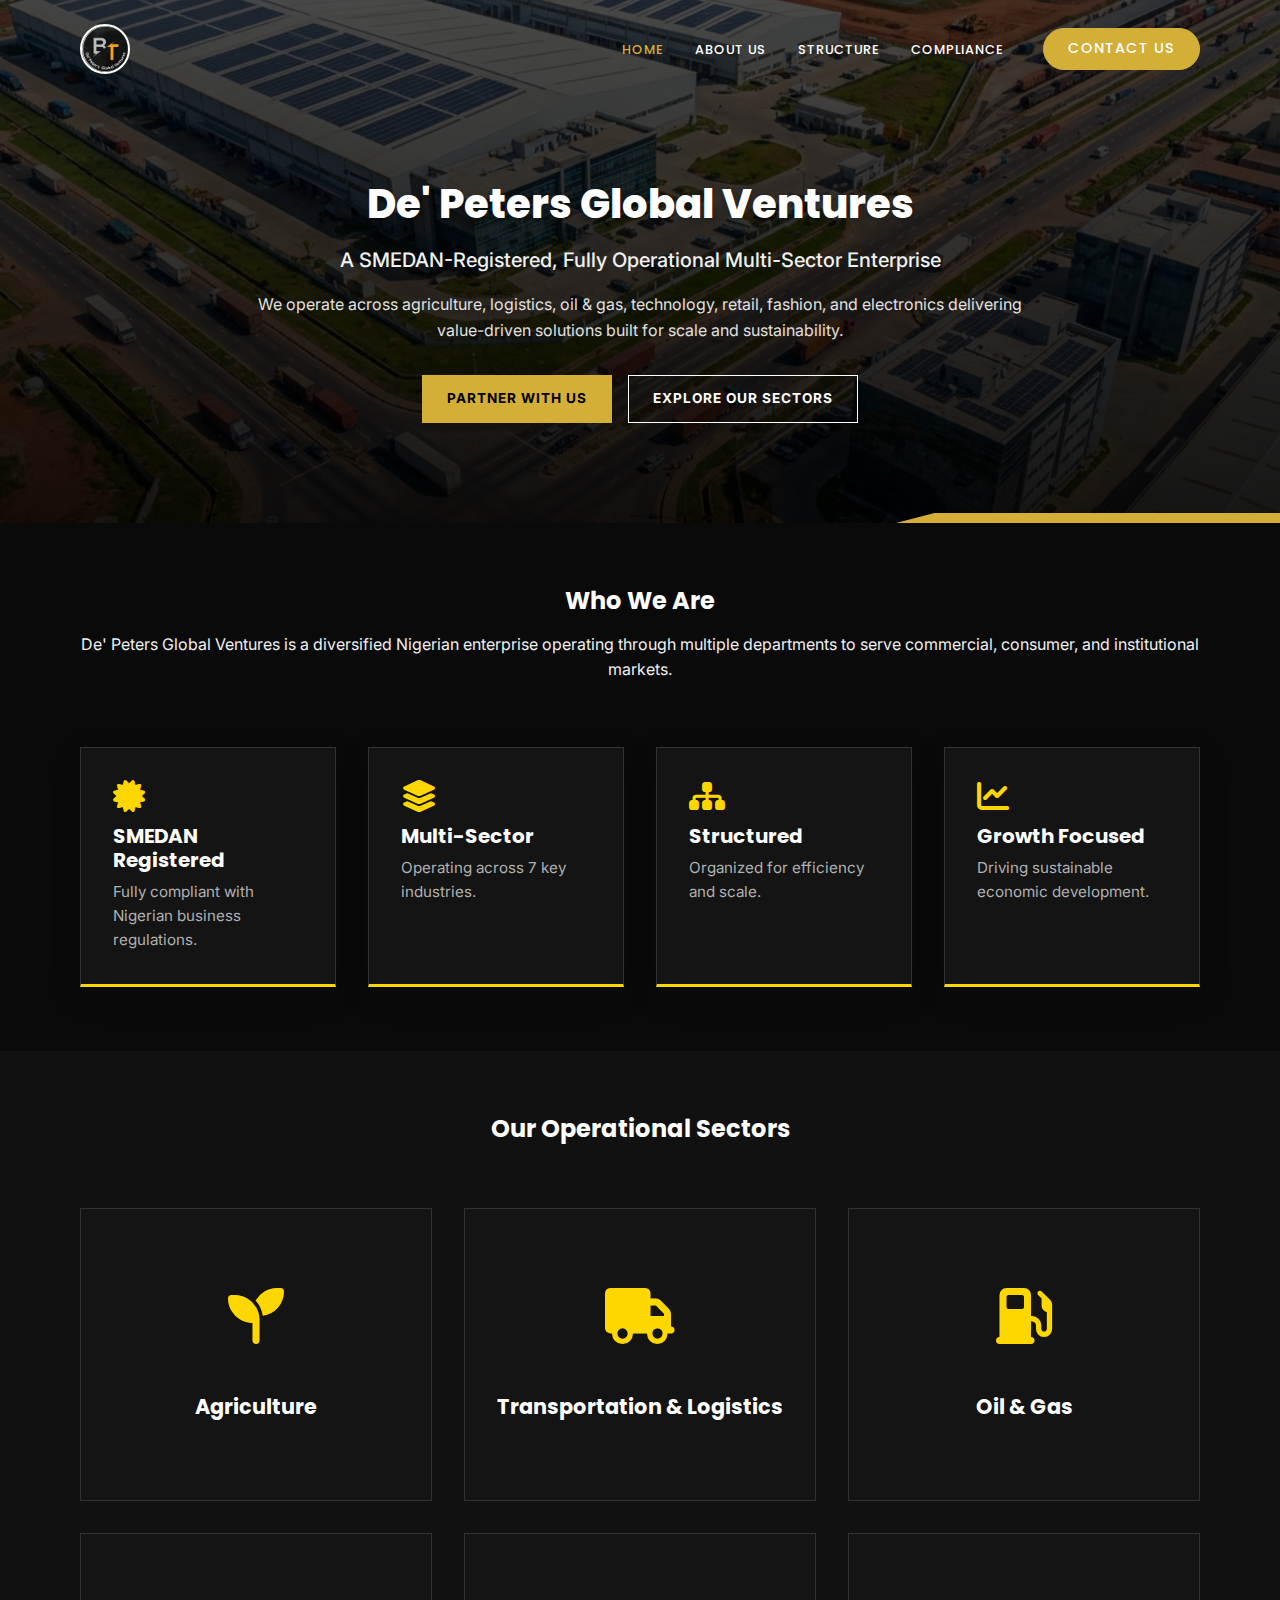
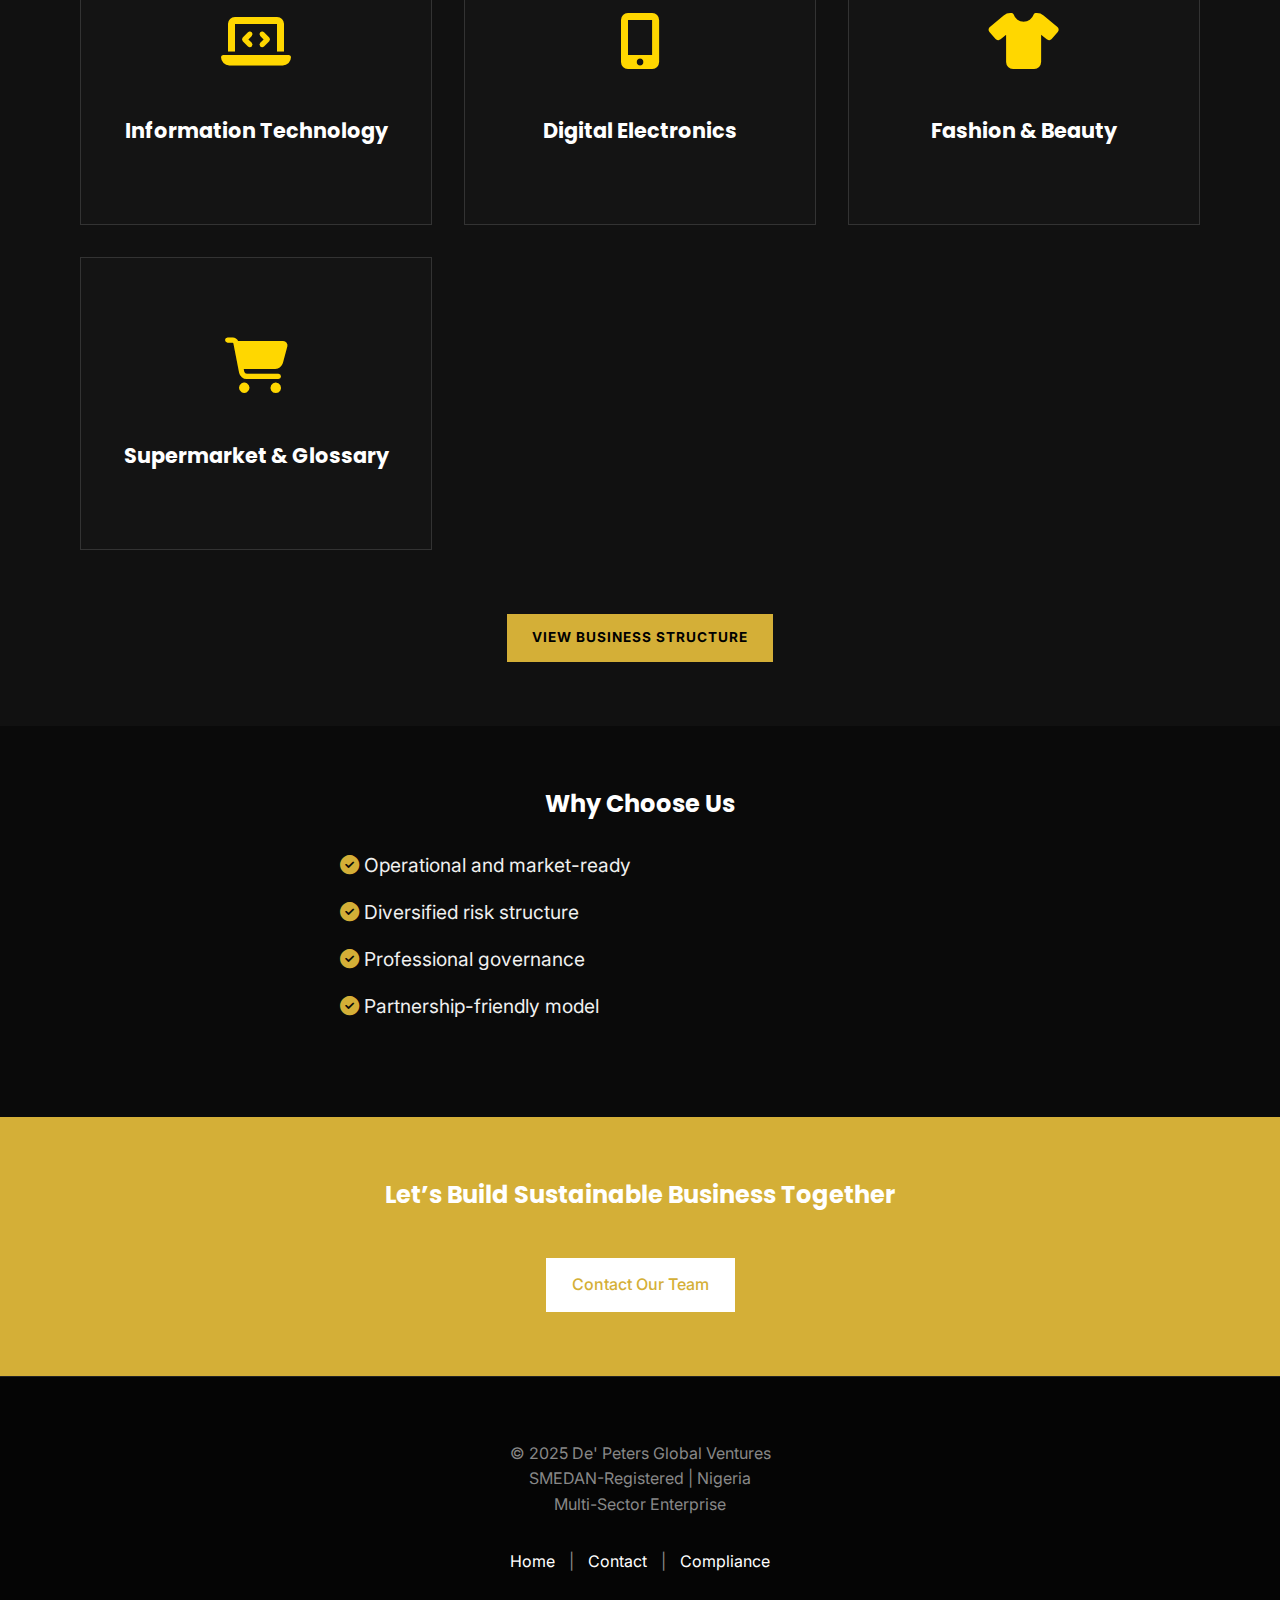
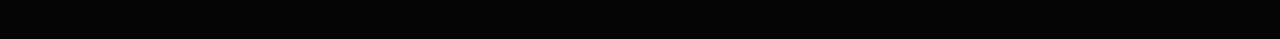
<file: index.html>
<!DOCTYPE html>
<html lang="en">

<head>
    <meta charset="UTF-8">
    <meta name="viewport" content="width=device-width, initial-scale=1.0">
    <meta name="facebook-domain-verification" content="qxh3gttra97u4ofabx08mge5c3p197">
    <title>De' Peters Global Ventures - Multi-Sector Enterprise</title>
    <!-- Font Awesome -->
    <link rel="stylesheet" href="https://cdnjs.cloudflare.com/ajax/libs/font-awesome/6.4.0/css/all.min.css">
    <link rel="stylesheet" href="assets/css/style.css">
</head>

<body>

    <!-- Navbar -->
    <nav class="navbar">
        <div class="container">
            <a href="index.html" class="logo"><img src="assets/images/logo.png" alt="De' Peters Global Ventures"></a>
            <div class="mobile-toggle"><i class="fas fa-bars"></i></div>
            <ul class="nav-links">
                <li><a href="index.html" class="active">Home</a></li>
                <li><a href="about.html">About Us</a></li>
                <li><a href="structure.html">Structure</a></li>
                <li><a href="compliance.html">Compliance</a></li>
                <li><a href="contact.html" class="btn btn-primary">Contact Us</a></li>
            </ul>
        </div>
    </nav>

    <!-- Hero Section -->
    <header class="hero hero-bg-home">
        <div class="container">
            <h1>De' Peters Global Ventures</h1>
            <p class="hero-sub">A SMEDAN-Registered, Fully Operational Multi-Sector Enterprise</p>
            <p class="hero-text">We operate across agriculture, logistics, oil & gas, technology, retail, fashion, and
                electronics delivering value-driven solutions built for scale and sustainability.</p>
            <div class="hero-buttons">
                <a href="contact.html" class="btn btn-primary">Partner With Us</a>
                <a href="#sectors" class="btn btn-secondary">Explore Our Sectors</a>
            </div>
        </div>
    </header>

    <!-- About Snapshot -->
    <section class="section about-intro">
        <div class="container">
            <div class="text-center">
                <h2>Who We Are</h2>
                <p>De' Peters Global Ventures is a diversified Nigerian enterprise operating through multiple
                    departments to serve commercial, consumer, and institutional markets.</p>
            </div>
            <div class="grid-4 mt-4">
                <div class="card">
                    <div class="mb-2"><i class="fas fa-certificate fa-2x text-accent"></i></div>
                    <h3>SMEDAN Registered</h3>
                    <p>Fully compliant with Nigerian business regulations.</p>
                </div>
                <div class="card">
                    <div class="mb-2"><i class="fas fa-layer-group fa-2x text-accent"></i></div>
                    <h3>Multi-Sector</h3>
                    <p>Operating across 7 key industries.</p>
                </div>
                <div class="card">
                    <div class="mb-2"><i class="fas fa-sitemap fa-2x text-accent"></i></div>
                    <h3>Structured</h3>
                    <p>Organized for efficiency and scale.</p>
                </div>
                <div class="card">
                    <div class="mb-2"><i class="fas fa-chart-line fa-2x text-accent"></i></div>
                    <h3>Growth Focused</h3>
                    <p>Driving sustainable economic development.</p>
                </div>
            </div>
        </div>
    </section>

    <!-- Our Sectors -->
    <section id="sectors" class="section bg-light">
        <div class="container">
            <div class="text-center">
                <h2>Our Operational Sectors</h2>
            </div>
            <div class="grid-3 mt-4">
                <!-- Agriculture -->
                <div class="sector-card">
                    <div class="sector-icon"><i class="fas fa-seedling"></i></div>
                    <h3>Agriculture</h3>
                    <div class="overlay">
                        <a href="sectors/agriculture.html" class="btn btn-white">View Details</a>
                    </div>
                </div>
                <!-- Logistics -->
                <div class="sector-card">
                    <div class="sector-icon"><i class="fas fa-truck"></i></div>
                    <h3>Transportation & Logistics</h3>
                    <div class="overlay">
                        <a href="sectors/logistics.html" class="btn btn-white">View Details</a>
                    </div>
                </div>
                <!-- Oil & Gas -->
                <div class="sector-card">
                    <div class="sector-icon"><i class="fas fa-gas-pump"></i></div>
                    <h3>Oil & Gas</h3>
                    <div class="overlay">
                        <a href="sectors/oil-gas.html" class="btn btn-white">View Details</a>
                    </div>
                </div>
                <!-- IT -->
                <div class="sector-card">
                    <div class="sector-icon"><i class="fas fa-laptop-code"></i></div>
                    <h3>Information Technology</h3>
                    <div class="overlay">
                        <a href="sectors/it.html" class="btn btn-white">View Details</a>
                    </div>
                </div>
                <!-- Electronics -->
                <div class="sector-card">
                    <div class="sector-icon"><i class="fas fa-mobile-alt"></i></div>
                    <h3>Digital Electronics</h3>
                    <div class="overlay">
                        <a href="sectors/electronics.html" class="btn btn-white">View Details</a>
                    </div>
                </div>
                <!-- Fashion -->
                <div class="sector-card">
                    <div class="sector-icon"><i class="fas fa-tshirt"></i></div>
                    <h3>Fashion & Beauty</h3>
                    <div class="overlay">
                        <a href="sectors/fashion.html" class="btn btn-white">View Details</a>
                    </div>
                </div>
                <!-- Supermarket -->
                <div class="sector-card">
                    <div class="sector-icon"><i class="fas fa-shopping-cart"></i></div>
                    <h3>Supermarket & Glossary</h3>
                    <div class="overlay">
                        <a href="sectors/supermarket.html" class="btn btn-white">View Details</a>
                    </div>
                </div>
            </div>
            <div class="text-center mt-4">
                <a href="structure.html" class="btn btn-primary">View Business Structure</a>
            </div>
        </div>
    </section>

    <!-- Why Choose Us -->
    <section class="section">
        <div class="container">
            <h2 class="text-center">Why Choose Us</h2>
            <ul class="benefit-list mt-4">
                <li><i class="fas fa-check-circle text-primary"></i> Operational and market-ready</li>
                <li><i class="fas fa-check-circle text-primary"></i> Diversified risk structure</li>
                <li><i class="fas fa-check-circle text-primary"></i> Professional governance</li>
                <li><i class="fas fa-check-circle text-primary"></i> Partnership-friendly model</li>
            </ul>
        </div>
    </section>

    <!-- CTA -->
    <section class="section cta bg-primary text-white text-center">
        <div class="container">
            <h2>Let’s Build Sustainable Business Together</h2>
            <a href="contact.html" class="btn btn-white mt-2">Contact Our Team</a>
        </div>
    </section>

    <!-- Footer -->
    <footer class="footer text-center">
        <div class="container">
            <p>&copy; 2025 De' Peters Global Ventures</p>
            <p>SMEDAN-Registered | Nigeria</p>
            <p>Multi-Sector Enterprise</p>
            <div class="footer-links mt-2">
                <a href="index.html">Home</a> |
                <a href="contact.html">Contact</a> |
                <a href="compliance.html">Compliance</a>
            </div>
        </div>
    </footer>

    <script src="assets/js/script.js"></script>
</body>

</html>
</file>
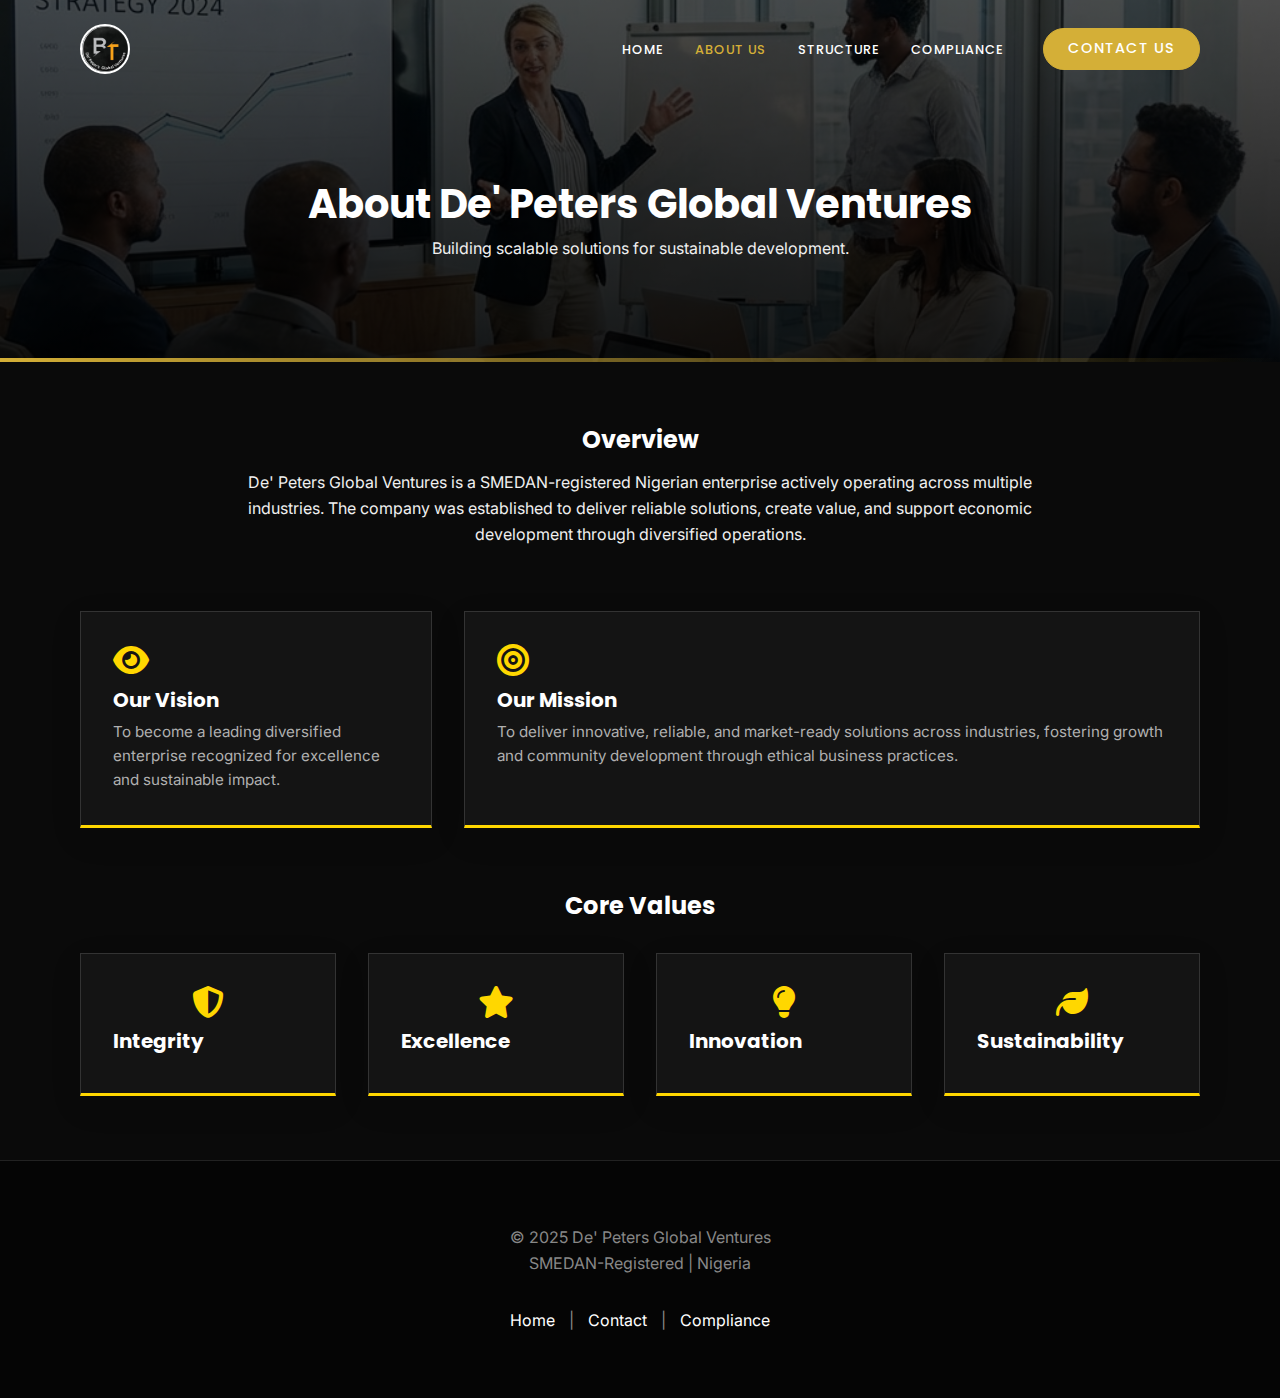
<file: about.html>
<!DOCTYPE html>
<html lang="en">

<head>
    <meta charset="UTF-8">
    <meta name="viewport" content="width=device-width, initial-scale=1.0">
    <title>About Us - De' Peters Global Ventures</title>
    <link rel='stylesheet' href='https://cdnjs.cloudflare.com/ajax/libs/font-awesome/6.4.0/css/all.min.css'>
    <link rel="stylesheet" href="assets/css/style.css">
</head>

<body>
    <nav class="navbar">
        <div class="container">
            <a href="index.html" class="logo"><img src="assets/images/logo.png" alt="De' Peters Global Ventures"></a>
            <div class="mobile-toggle"><i class="fas fa-bars"></i></div>
            <ul class="nav-links">
                <li><a href="index.html">Home</a></li>
                <li><a href="about.html" class="active">About Us</a></li>
                <li><a href="structure.html">Structure</a></li>
                <li><a href="compliance.html">Compliance</a></li>
                <li><a href="contact.html" class="btn btn-primary">Contact Us</a></li>
            </ul>
        </div>
    </nav>

    <header class="page-header hero-bg-about">
        <div class="container">
            <h1>About De' Peters Global Ventures</h1>
            <p>Building scalable solutions for sustainable development.</p>
        </div>
    </header>

    <section class="section">
        <div class="container">
            <div class="text-center" style="max-width: 800px; margin: 0 auto;">
                <h2>Overview</h2>
                <p>De' Peters Global Ventures is a SMEDAN-registered Nigerian enterprise actively operating across
                    multiple industries. The company was established to deliver reliable solutions, create value, and
                    support economic development through diversified operations.</p>
            </div>

            <div class="grid-3 mt-4">
                <div class="card">
                    <div class="mb-2"><i class="fas fa-eye fa-2x text-accent"></i></div>
                    <h3>Our Vision</h3>
                    <p>To become a leading diversified enterprise recognized for excellence and sustainable impact.</p>
                </div>
                <div class="card" style="grid-column: span 2;">
                    <div class="mb-2"><i class="fas fa-bullseye fa-2x text-accent"></i></div>
                    <h3>Our Mission</h3>
                    <p>To deliver innovative, reliable, and market-ready solutions across industries, fostering growth
                        and community development through ethical business practices.</p>
                </div>
            </div>

            <h2 class="text-center mt-4">Core Values</h2>
            <div class="grid-4 mt-2">
                <div class="card text-center">
                    <div class="mb-2"><i class="fas fa-shield-alt fa-2x text-accent"></i></div>
                    <h3>Integrity</h3>
                </div>
                <div class="card text-center">
                    <div class="mb-2"><i class="fas fa-star fa-2x text-accent"></i></div>
                    <h3>Excellence</h3>
                </div>
                <div class="card text-center">
                    <div class="mb-2"><i class="fas fa-lightbulb fa-2x text-accent"></i></div>
                    <h3>Innovation</h3>
                </div>
                <div class="card text-center">
                    <div class="mb-2"><i class="fas fa-leaf fa-2x text-accent"></i></div>
                    <h3>Sustainability</h3>
                </div>
            </div>
        </div>
    </section>

    <footer class="footer text-center">
        <div class="container">
            <p>&copy; 2025 De' Peters Global Ventures</p>
            <p>SMEDAN-Registered | Nigeria</p>
            <div class="footer-links mt-2">
                <a href="index.html">Home</a> |
                <a href="contact.html">Contact</a> |
                <a href="compliance.html">Compliance</a>
            </div>
        </div>
    </footer>
    <script src="assets/js/script.js"></script>
</body>

</html>
</file>
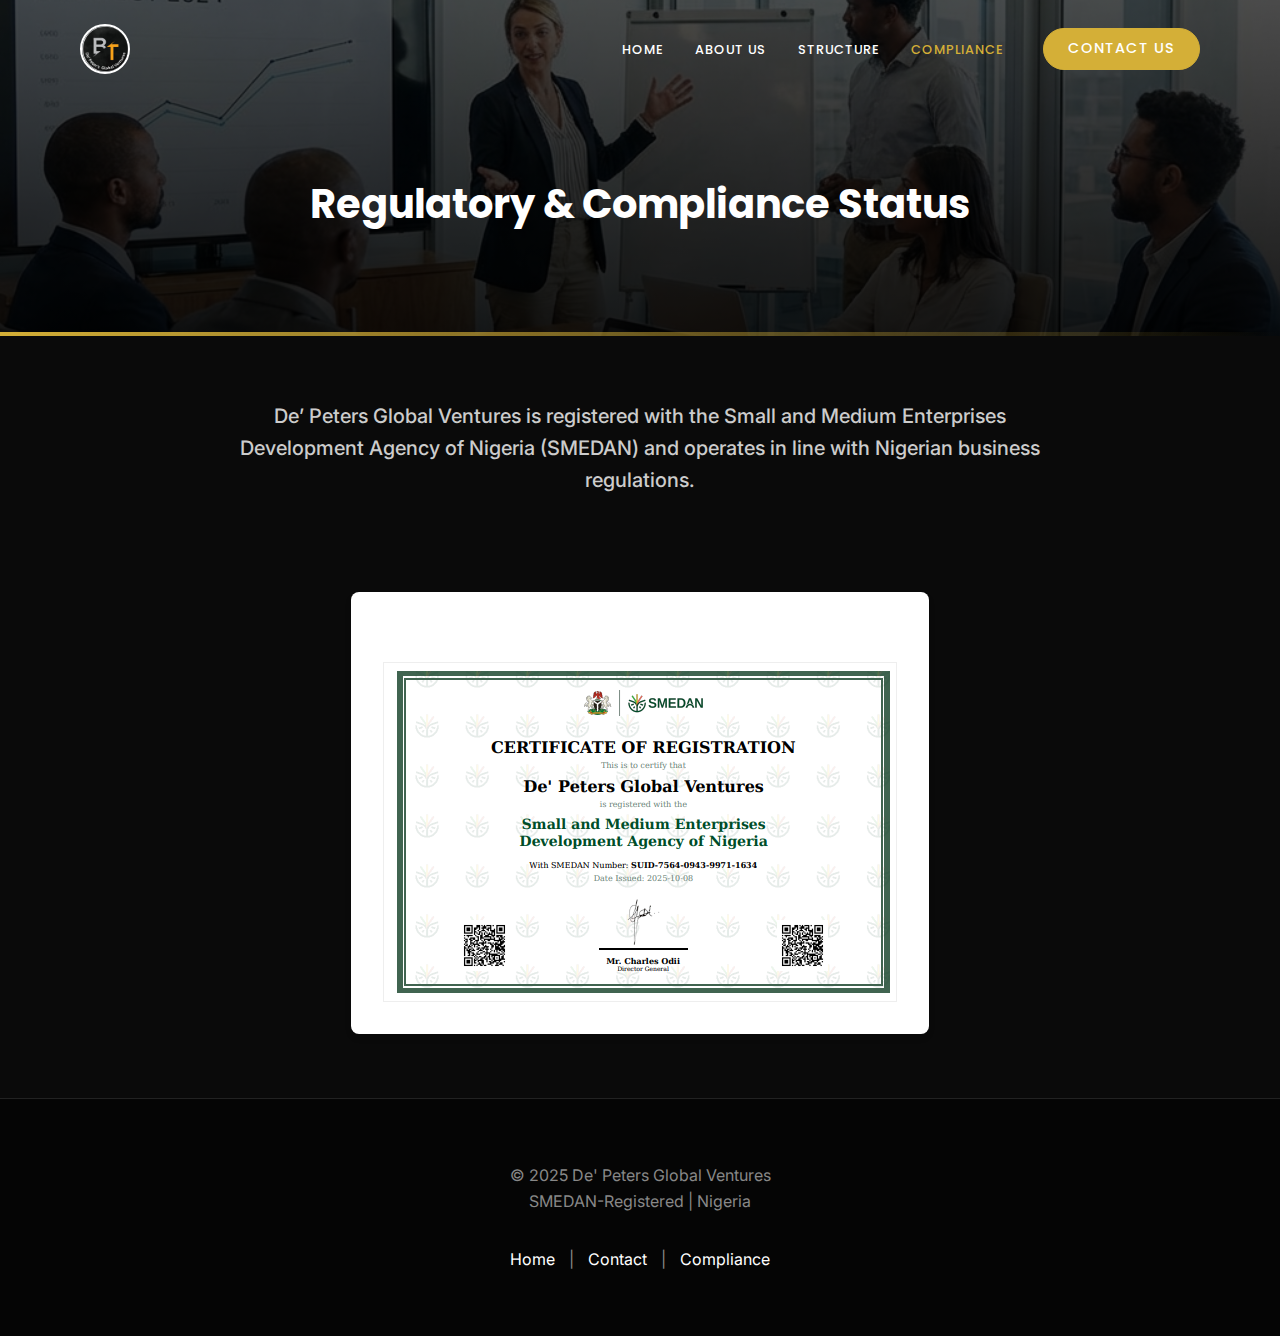
<file: compliance.html>
<!DOCTYPE html>
<html lang="en">

<head>
    <meta charset="UTF-8">
    <meta name="viewport" content="width=device-width, initial-scale=1.0">
    <title>Compliance - De' Peters Global Ventures</title>
    <link rel='stylesheet' href='https://cdnjs.cloudflare.com/ajax/libs/font-awesome/6.4.0/css/all.min.css'>
    <link rel="stylesheet" href="assets/css/style.css">
</head>

<body>
    <nav class="navbar">
        <div class="container">
            <a href="index.html" class="logo"><img src="assets/images/logo.png" alt="De' Peters Global Ventures"></a>
            <div class="mobile-toggle"><i class="fas fa-bars"></i></div>
            <ul class="nav-links">
                <li><a href="index.html">Home</a></li>
                <li><a href="about.html">About Us</a></li>
                <li><a href="structure.html">Structure</a></li>
                <li><a href="compliance.html" class="active">Compliance</a></li>
                <li><a href="contact.html" class="btn btn-primary">Contact Us</a></li>
            </ul>
        </div>
    </nav>

    <header class="page-header hero-bg-compliance">
        <div class="container">
            <h1>Regulatory & Compliance Status</h1>
        </div>
    </header>

    <section class="section">
        <div class="container">
            <div class="text-center" style="max-width: 800px; margin: 0 auto;">
                <p class="intro-text">De’ Peters Global Ventures is registered with the Small and Medium Enterprises
                    Development Agency of Nigeria (SMEDAN) and operates in line with Nigerian business regulations.</p>

                <div class="mt-4"
                    style="background: white; padding: 2rem; border-radius: 8px; box-shadow: 0 4px 6px rgba(0,0,0,0.1); display: inline-block;">
                    <h3>Certificate of Registration</h3>
                    <img src="assets/images/smedan_cert.png" alt="SMEDAN Certificate"
                        style="max-width: 100%; height: auto; margin-top: 1rem; border: 1px solid #eee;">
                </div>
            </div>
        </div>
    </section>

    <footer class="footer text-center">
        <div class="container">
            <p>&copy; 2025 De' Peters Global Ventures</p>
            <p>SMEDAN-Registered | Nigeria</p>
            <div class="footer-links mt-2">
                <a href="index.html">Home</a> |
                <a href="contact.html">Contact</a> |
                <a href="compliance.html">Compliance</a>
            </div>
        </div>
    </footer>
    <script src="assets/js/script.js"></script>
</body>

</html>
</file>
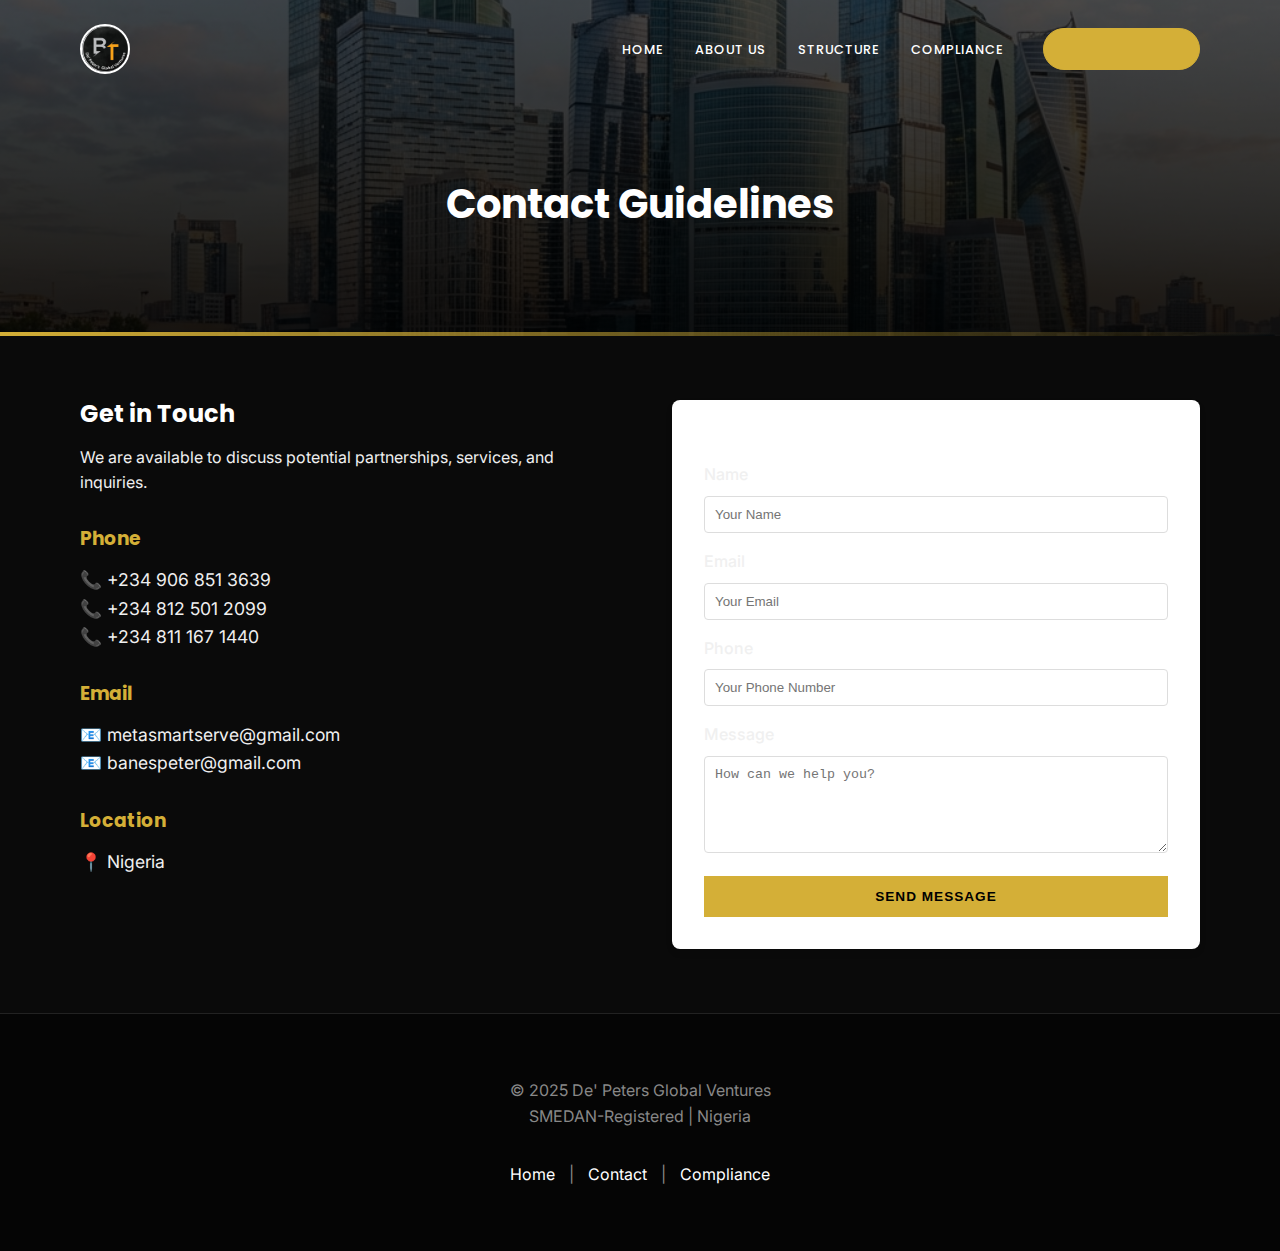
<file: contact.html>
<!DOCTYPE html>
<html lang="en">

<head>
    <meta charset="UTF-8">
    <meta name="viewport" content="width=device-width, initial-scale=1.0">
    <title>Contact Us - De' Peters Global Ventures</title>
    <link rel='stylesheet' href='https://cdnjs.cloudflare.com/ajax/libs/font-awesome/6.4.0/css/all.min.css'>
    <link rel="stylesheet" href="assets/css/style.css">
</head>

<body>
    <nav class="navbar">
        <div class="container">
            <a href="index.html" class="logo"><img src="assets/images/logo.png" alt="De' Peters Global Ventures"></a>
            <div class="mobile-toggle"><i class="fas fa-bars"></i></div>
            <ul class="nav-links">
                <li><a href="index.html">Home</a></li>
                <li><a href="about.html">About Us</a></li>
                <li><a href="structure.html">Structure</a></li>
                <li><a href="compliance.html">Compliance</a></li>
                <li><a href="contact.html" class="active btn btn-primary">Contact Us</a></li>
            </ul>
        </div>
    </nav>

    <header class="page-header hero-bg-contact">
        <div class="container">
            <h1>Contact Guidelines</h1>
        </div>
    </header>

    <section class="section">
        <div class="container">
            <div class="grid-2"
                style="display: grid; grid-template-columns: repeat(auto-fit, minmax(300px, 1fr)); gap: 4rem;">

                <!-- Contact Info -->
                <div>
                    <h2>Get in Touch</h2>
                    <p class="mb-2">We are available to discuss potential partnerships, services, and inquiries.</p>

                    <div style="margin-top: 2rem;">
                        <h3 style="color: var(--color-primary);">Phone</h3>
                        <ul style="margin-top: 0.5rem; font-size: 1.1rem;">
                            <li>📞 +234 906 851 3639</li>
                            <li>📞 +234 812 501 2099</li>
                            <li>📞 +234 811 167 1440</li>
                        </ul>
                    </div>

                    <div style="margin-top: 2rem;">
                        <h3 style="color: var(--color-primary);">Email</h3>
                        <ul style="margin-top: 0.5rem; font-size: 1.1rem;">
                            <li>📧 <a href="mailto:metasmartserve@gmail.com">metasmartserve@gmail.com</a></li>
                            <li>📧 <a href="mailto:banespeter@gmail.com">banespeter@gmail.com</a></li>
                        </ul>
                    </div>

                    <div style="margin-top: 2rem;">
                        <h3 style="color: var(--color-primary);">Location</h3>
                        <p style="margin-top: 0.5rem; font-size: 1.1rem;">📍 Nigeria</p>
                    </div>
                </div>

                <!-- Contact Form -->
                <div
                    style="background: white; padding: 2rem; border-radius: 8px; box-shadow: 0 4px 6px rgba(0,0,0,0.1);">
                    <h3 class="mb-2">Send us a Message</h3>
                    <form action="#" method="POST"> <!-- Placeholder action -->
                        <div style="margin-bottom: 1rem;">
                            <label style="display: block; margin-bottom: 0.5rem; font-weight: 500;">Name</label>
                            <input type="text" placeholder="Your Name"
                                style="width: 100%; padding: 10px; border: 1px solid #ddd; border-radius: 4px;">
                        </div>
                        <div style="margin-bottom: 1rem;">
                            <label style="display: block; margin-bottom: 0.5rem; font-weight: 500;">Email</label>
                            <input type="email" placeholder="Your Email"
                                style="width: 100%; padding: 10px; border: 1px solid #ddd; border-radius: 4px;">
                        </div>
                        <div style="margin-bottom: 1rem;">
                            <label style="display: block; margin-bottom: 0.5rem; font-weight: 500;">Phone</label>
                            <input type="tel" placeholder="Your Phone Number"
                                style="width: 100%; padding: 10px; border: 1px solid #ddd; border-radius: 4px;">
                        </div>
                        <div style="margin-bottom: 1rem;">
                            <label style="display: block; margin-bottom: 0.5rem; font-weight: 500;">Message</label>
                            <textarea rows="5" placeholder="How can we help you?"
                                style="width: 100%; padding: 10px; border: 1px solid #ddd; border-radius: 4px;"></textarea>
                        </div>
                        <button type="submit" class="btn btn-primary" style="width: 100%;">Send Message</button>
                    </form>
                </div>

            </div>
        </div>
    </section>

    <footer class="footer text-center">
        <div class="container">
            <p>&copy; 2025 De' Peters Global Ventures</p>
            <p>SMEDAN-Registered | Nigeria</p>
            <div class="footer-links mt-2">
                <a href="index.html">Home</a> |
                <a href="contact.html">Contact</a> |
                <a href="compliance.html">Compliance</a>
            </div>
        </div>
    </footer>
    <script src="assets/js/script.js"></script>
</body>

</html>
</file>
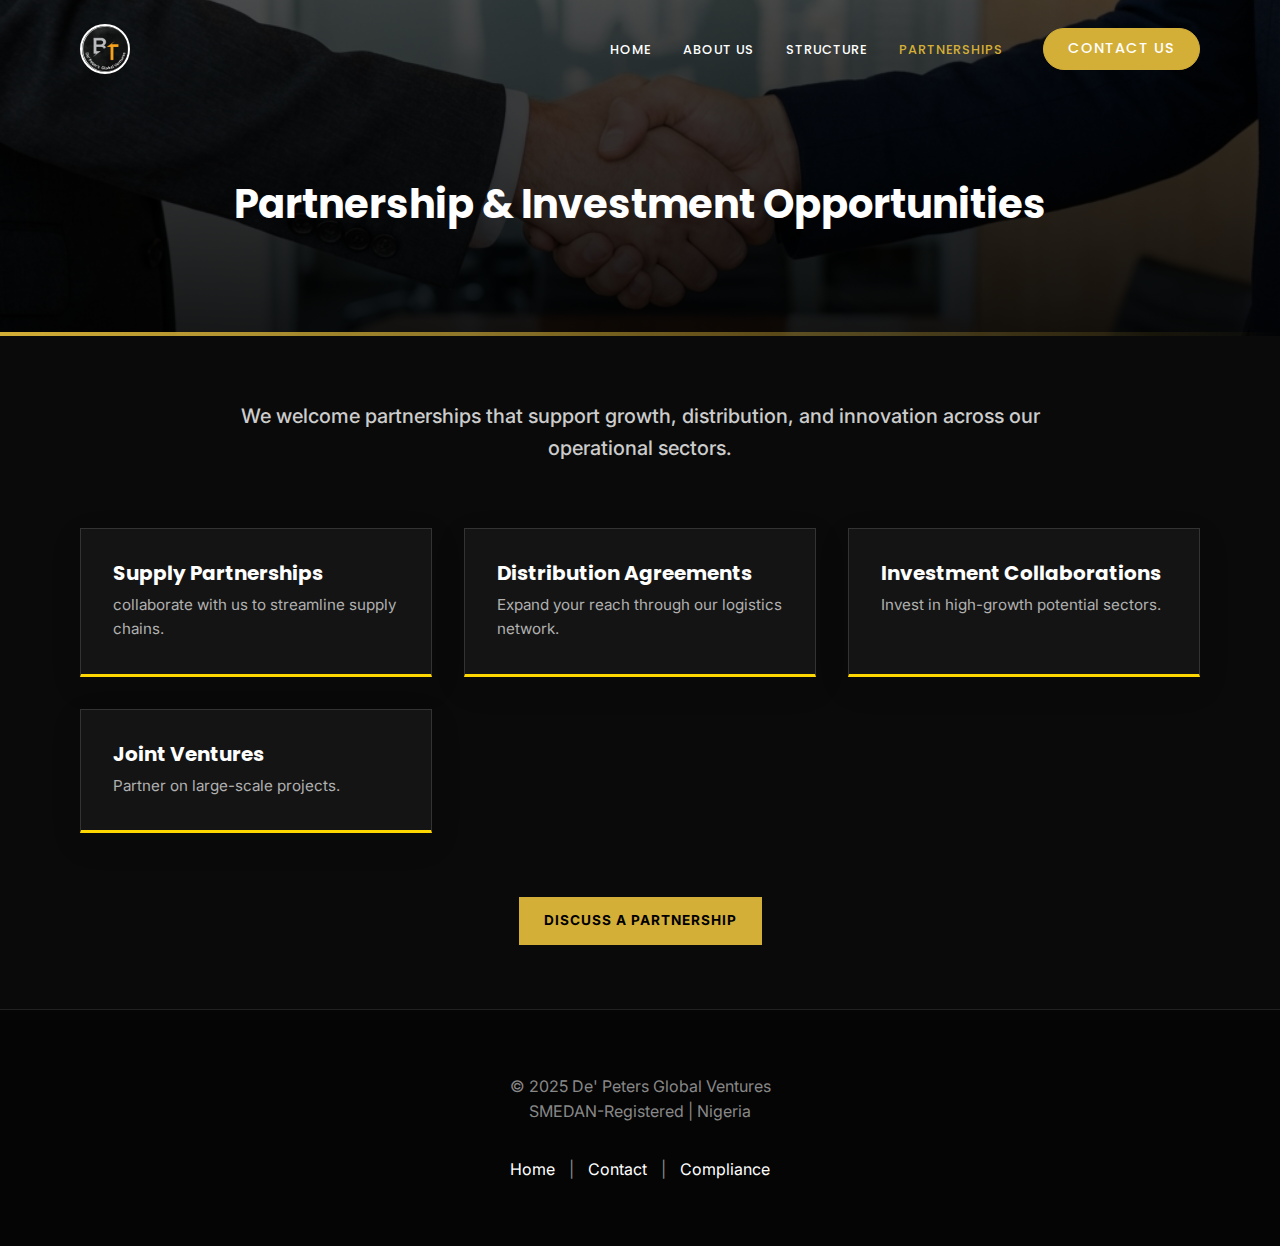
<file: partnerships.html>
<!DOCTYPE html>
<html lang="en">

<head>
    <meta charset="UTF-8">
    <meta name="viewport" content="width=device-width, initial-scale=1.0">
    <title>Partnerships - De' Peters Global Ventures</title>
    <link rel='stylesheet' href='https://cdnjs.cloudflare.com/ajax/libs/font-awesome/6.4.0/css/all.min.css'>
    <link rel="stylesheet" href="assets/css/style.css">
</head>

<body>
    <nav class="navbar">
        <div class="container">
            <a href="index.html" class="logo"><img src="assets/images/logo.png" alt="De' Peters Global Ventures"></a>
            <div class="mobile-toggle"><i class="fas fa-bars"></i></div>
            <ul class="nav-links">
                <li><a href="index.html">Home</a></li>
                <li><a href="about.html">About Us</a></li>
                <li><a href="structure.html">Structure</a></li>
                <li><a href="partnerships.html" class="active">Partnerships</a></li>
                <li><a href="contact.html" class="btn btn-primary">Contact Us</a></li>
            </ul>
        </div>
    </nav>

    <header class="page-header hero-bg-partners">
        <div class="container">
            <h1>Partnership & Investment Opportunities</h1>
        </div>
    </header>

    <section class="section">
        <div class="container">
            <div class="text-center" style="max-width: 800px; margin: 0 auto;">
                <p class="intro-text">We welcome partnerships that support growth, distribution, and innovation across
                    our operational sectors.</p>
            </div>

            <div class="grid-2 mt-4"
                style="display: grid; grid-template-columns: repeat(auto-fit, minmax(300px, 1fr)); gap: 2rem;">
                <div class="card">
                    <h3>Supply Partnerships</h3>
                    <p> collaborate with us to streamline supply chains.</p>
                </div>
                <div class="card">
                    <h3>Distribution Agreements</h3>
                    <p>Expand your reach through our logistics network.</p>
                </div>
                <div class="card">
                    <h3>Investment Collaborations</h3>
                    <p>Invest in high-growth potential sectors.</p>
                </div>
                <div class="card">
                    <h3>Joint Ventures</h3>
                    <p>Partner on large-scale projects.</p>
                </div>
            </div>

            <div class="text-center mt-4">
                <a href="contact.html" class="btn btn-primary">Discuss a Partnership</a>
            </div>
        </div>
    </section>

    <footer class="footer text-center">
        <div class="container">
            <p>&copy; 2025 De' Peters Global Ventures</p>
            <p>SMEDAN-Registered | Nigeria</p>
            <div class="footer-links mt-2">
                <a href="index.html">Home</a> |
                <a href="contact.html">Contact</a> |
                <a href="compliance.html">Compliance</a>
            </div>
        </div>
    </footer>
    <script src="assets/js/script.js"></script>
</body>

</html>
</file>
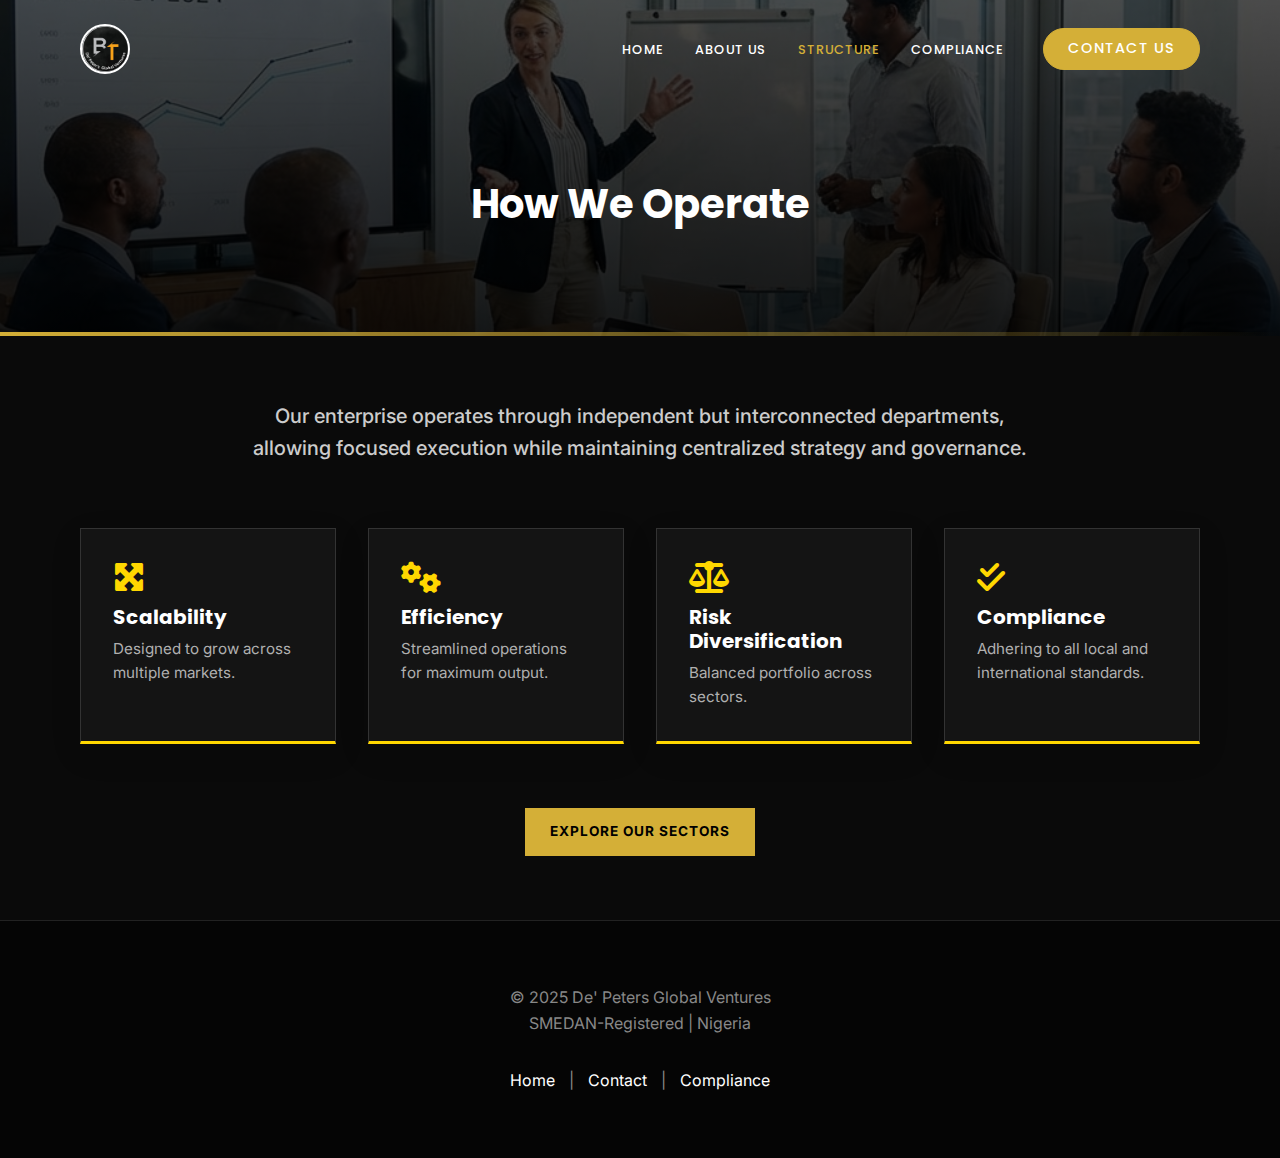
<file: structure.html>
<!DOCTYPE html>
<html lang="en">

<head>
    <meta charset="UTF-8">
    <meta name="viewport" content="width=device-width, initial-scale=1.0">
    <title>Business Structure - De' Peters Global Ventures</title>
    <link rel='stylesheet' href='https://cdnjs.cloudflare.com/ajax/libs/font-awesome/6.4.0/css/all.min.css'>
    <link rel="stylesheet" href="assets/css/style.css">
</head>

<body>
    <nav class="navbar">
        <div class="container">
            <a href="index.html" class="logo"><img src="assets/images/logo.png" alt="De' Peters Global Ventures"></a>
            <div class="mobile-toggle"><i class="fas fa-bars"></i></div>
            <ul class="nav-links">
                <li><a href="index.html">Home</a></li>
                <li><a href="about.html">About Us</a></li>
                <li><a href="structure.html" class="active">Structure</a></li>
                <li><a href="compliance.html">Compliance</a></li>
                <li><a href="contact.html" class="btn btn-primary">Contact Us</a></li>
            </ul>
        </div>
    </nav>

    <header class="page-header hero-bg-structure">
        <div class="container">
            <h1>How We Operate</h1>
        </div>
    </header>

    <section class="section">
        <div class="container">
            <div class="text-center" style="max-width: 800px; margin: 0 auto; color: var(black);">
                <p class="intro-text">Our enterprise operates through independent but interconnected departments,
                    allowing focused execution while maintaining centralized strategy and governance.</p>
            </div>

            <div class="grid-4 mt-4">
                <div class="card">
                    <div class="mb-2"><i class="fas fa-expand-arrows-alt fa-2x text-accent"></i></div>
                    <h3>Scalability</h3>
                    <p>Designed to grow across multiple markets.</p>
                </div>
                <div class="card">
                    <div class="mb-2"><i class="fas fa-cogs fa-2x text-accent"></i></div>
                    <h3>Efficiency</h3>
                    <p>Streamlined operations for maximum output.</p>
                </div>
                <div class="card">
                    <div class="mb-2"><i class="fas fa-balance-scale fa-2x text-accent"></i></div>
                    <h3>Risk Diversification</h3>
                    <p>Balanced portfolio across sectors.</p>
                </div>
                <div class="card">
                    <div class="mb-2"><i class="fas fa-check-double fa-2x text-accent"></i></div>
                    <h3>Compliance</h3>
                    <p>Adhering to all local and international standards.</p>
                </div>
            </div>

            <div class="text-center mt-4">
                <a href="index.html#sectors" class="btn btn-primary">Explore Our Sectors</a>
            </div>
        </div>
    </section>

    <footer class="footer text-center">
        <div class="container">
            <p>&copy; 2025 De' Peters Global Ventures</p>
            <p>SMEDAN-Registered | Nigeria</p>
            <div class="footer-links mt-2">
                <a href="index.html">Home</a> |
                <a href="contact.html">Contact</a> |
                <a href="compliance.html">Compliance</a>
            </div>
        </div>
    </footer>
    <script src="assets/js/script.js"></script>
</body>

</html>
</file>
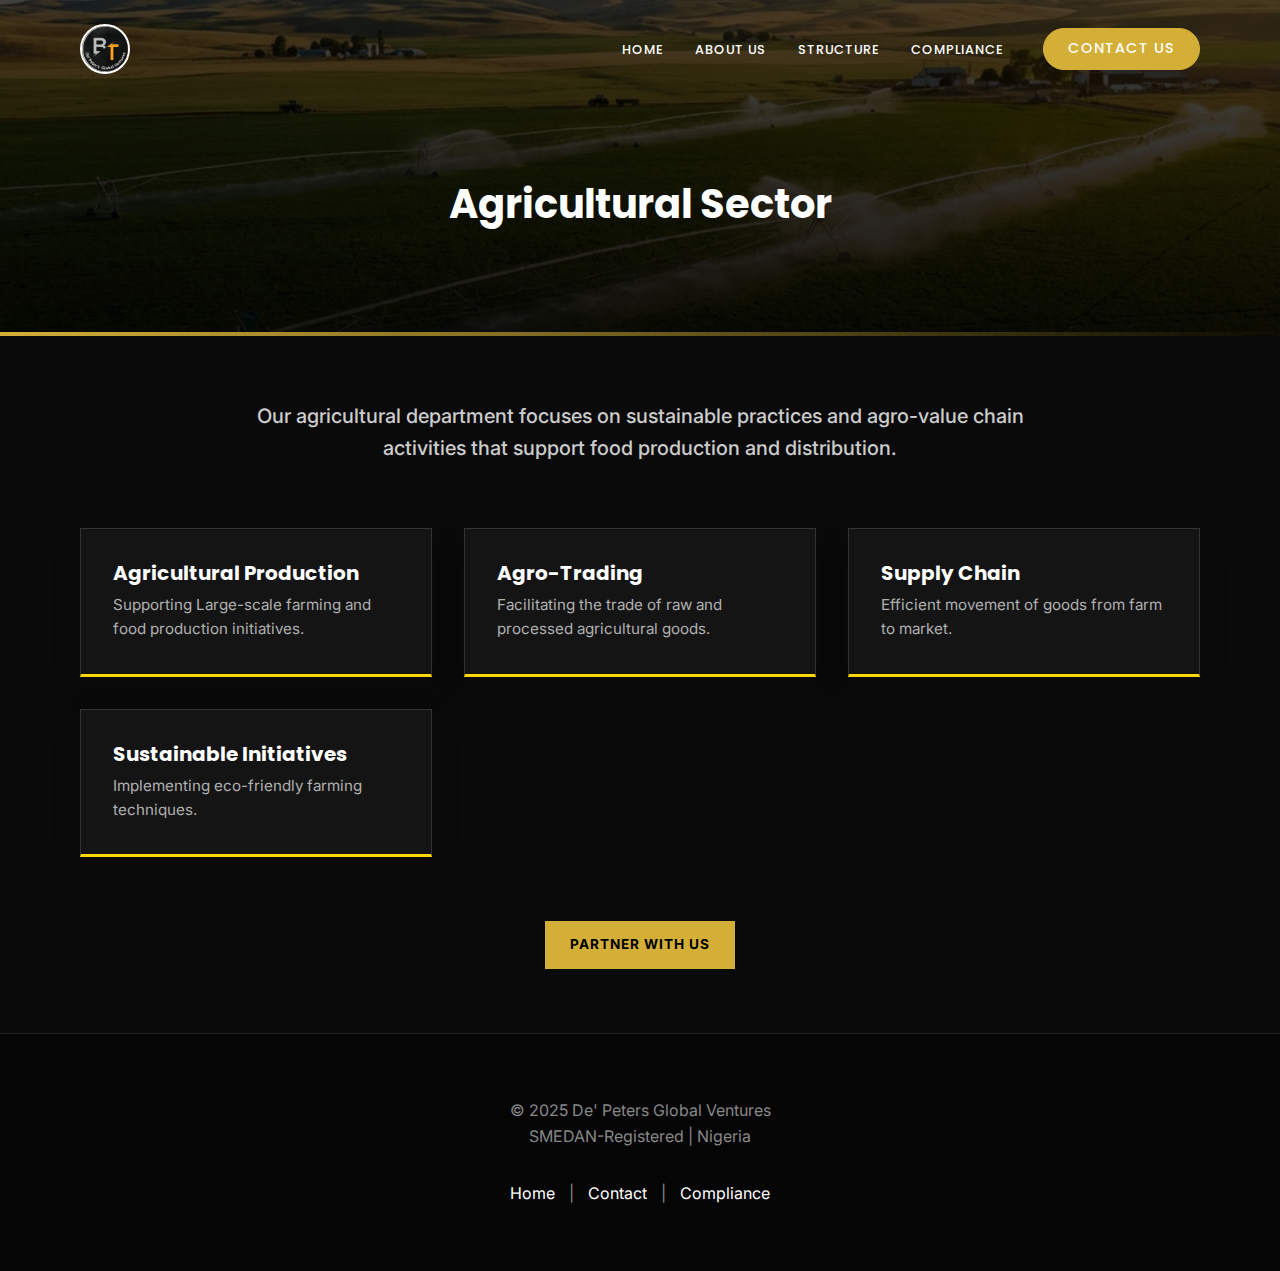
<file: sectors/agriculture.html>
<!DOCTYPE html>
<html lang="en">

<head>
    <meta charset="UTF-8">
    <meta name="viewport" content="width=device-width, initial-scale=1.0">
    <title>Agriculture - De' Peters Global Ventures</title>
    <link rel='stylesheet' href='https://cdnjs.cloudflare.com/ajax/libs/font-awesome/6.4.0/css/all.min.css'>
    <link rel="stylesheet" href="../assets/css/style.css">
</head>

<body>
    <nav class="navbar">
        <div class="container">
            <a href="../index.html" class="logo"><img src="../assets/images/logo.png" alt="De' Peters Global Ventures"></a>
            <div class="mobile-toggle"><i class="fas fa-bars"></i></div>
            <ul class="nav-links">
                <li><a href="../index.html">Home</a></li>
                <li><a href="../about.html">About Us</a></li>
                <li><a href="../structure.html">Structure</a></li>
                <li><a href="../compliance.html">Compliance</a></li>
                <li><a href="../contact.html" class="btn btn-primary">Contact Us</a></li>
            </ul>
        </div>
    </nav>

    <header class="page-header hero-bg-agri">
        <div class="container">
            <h1>Agricultural Sector</h1>
        </div>
    </header>

    <section class="section">
        <div class="container">
            <div class="text-center" style="max-width: 800px; margin: 0 auto;">
                <p class="intro-text">Our agricultural department focuses on sustainable practices and agro-value chain
                    activities that support food production and distribution.</p>
            </div>
            <div class="grid-2 mt-4"
                style="display: grid; grid-template-columns: repeat(auto-fit, minmax(300px, 1fr)); gap: 2rem;">
                <div class="card">
                    <h3>Agricultural Production</h3>
                    <p>Supporting Large-scale farming and food production initiatives.</p>
                </div>
                <div class="card">
                    <h3>Agro-Trading</h3>
                    <p>Facilitating the trade of raw and processed agricultural goods.</p>
                </div>
                <div class="card">
                    <h3>Supply Chain</h3>
                    <p>Efficient movement of goods from farm to market.</p>
                </div>
                <div class="card">
                    <h3>Sustainable Initiatives</h3>
                    <p>Implementing eco-friendly farming techniques.</p>
                </div>
            </div>
            <div class="text-center mt-4">
                <a href="../contact.html" class="btn btn-primary">Partner With Us</a>
            </div>
        </div>
    </section>

    <footer class="footer text-center">
        <div class="container">
            <p>&copy; 2025 De' Peters Global Ventures</p>
            <p>SMEDAN-Registered | Nigeria</p>
            <div class="footer-links mt-2">
                <a href="../index.html">Home</a> |
                <a href="../contact.html">Contact</a> |
                <a href="../compliance.html">Compliance</a>
            </div>
        </div>
    </footer>
    <script src="../assets/js/script.js"></script>
</body>

</html>
</file>
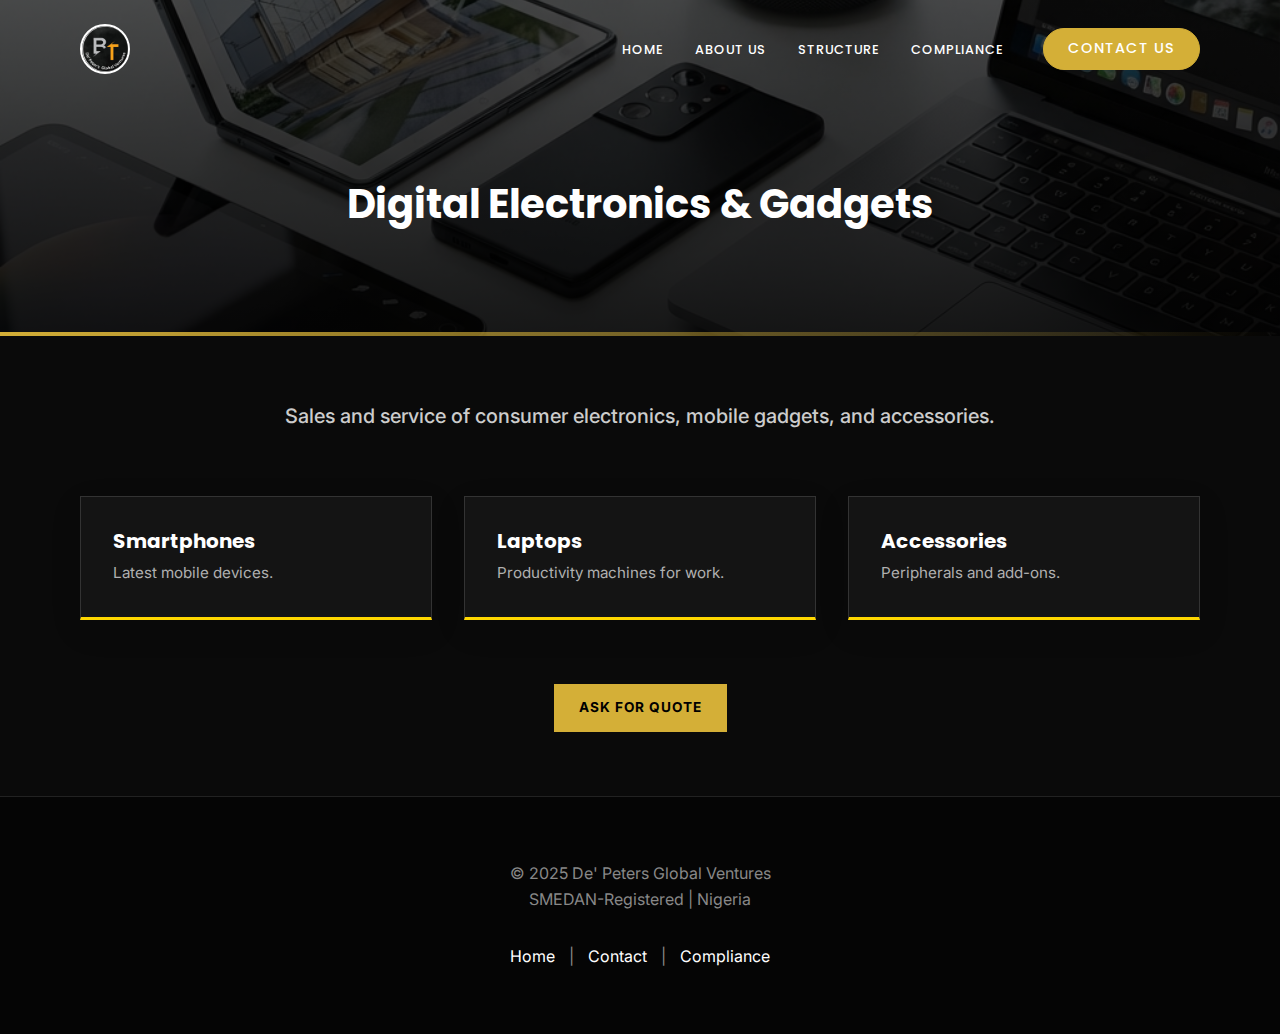
<file: sectors/electronics.html>
<!DOCTYPE html>
<html lang="en">

<head>
    <meta charset="UTF-8">
    <meta name="viewport" content="width=device-width, initial-scale=1.0">
    <title>Electronics - De' Peters Global Ventures</title>
    <link rel='stylesheet' href='https://cdnjs.cloudflare.com/ajax/libs/font-awesome/6.4.0/css/all.min.css'>
    <link rel="stylesheet" href="../assets/css/style.css">
</head>

<body>
    <nav class="navbar">
        <div class="container">
            <a href="../index.html" class="logo"><img src="../assets/images/logo.png" alt="De' Peters Global Ventures"></a>
            <div class="mobile-toggle"><i class="fas fa-bars"></i></div>
            <ul class="nav-links">
                <li><a href="../index.html">Home</a></li>
                <li><a href="../about.html">About Us</a></li>
                <li><a href="../structure.html">Structure</a></li>
                <li><a href="../compliance.html">Compliance</a></li>
                <li><a href="../contact.html" class="btn btn-primary">Contact Us</a></li>
            </ul>
        </div>
    </nav>
    <header class="page-header hero-bg-electronics">
        <div class="container">
            <h1>Digital Electronics & Gadgets</h1>
        </div>
    </header>
    <section class="section">
        <div class="container">
            <div class="text-center" style="max-width: 800px; margin: 0 auto;">
                <p class="intro-text">Sales and service of consumer electronics, mobile gadgets, and accessories.</p>
            </div>
            <div class="grid-3 mt-4">
                <div class="card">
                    <h3>Smartphones</h3>
                    <p>Latest mobile devices.</p>
                </div>
                <div class="card">
                    <h3>Laptops</h3>
                    <p>Productivity machines for work.</p>
                </div>
                <div class="card">
                    <h3>Accessories</h3>
                    <p>Peripherals and add-ons.</p>
                </div>
            </div>
            <div class="text-center mt-4">
                <a href="../contact.html" class="btn btn-primary">Ask for Quote</a>
            </div>
        </div>
    </section>
    <footer class="footer text-center">
        <div class="container">
            <p>&copy; 2025 De' Peters Global Ventures</p>
            <p>SMEDAN-Registered | Nigeria</p>
            <div class="footer-links mt-2">
                <a href="../index.html">Home</a> |
                <a href="../contact.html">Contact</a> |
                <a href="../compliance.html">Compliance</a>
            </div>
        </div>
    </footer>
    <script src="../assets/js/script.js"></script>
</body>

</html>
</file>
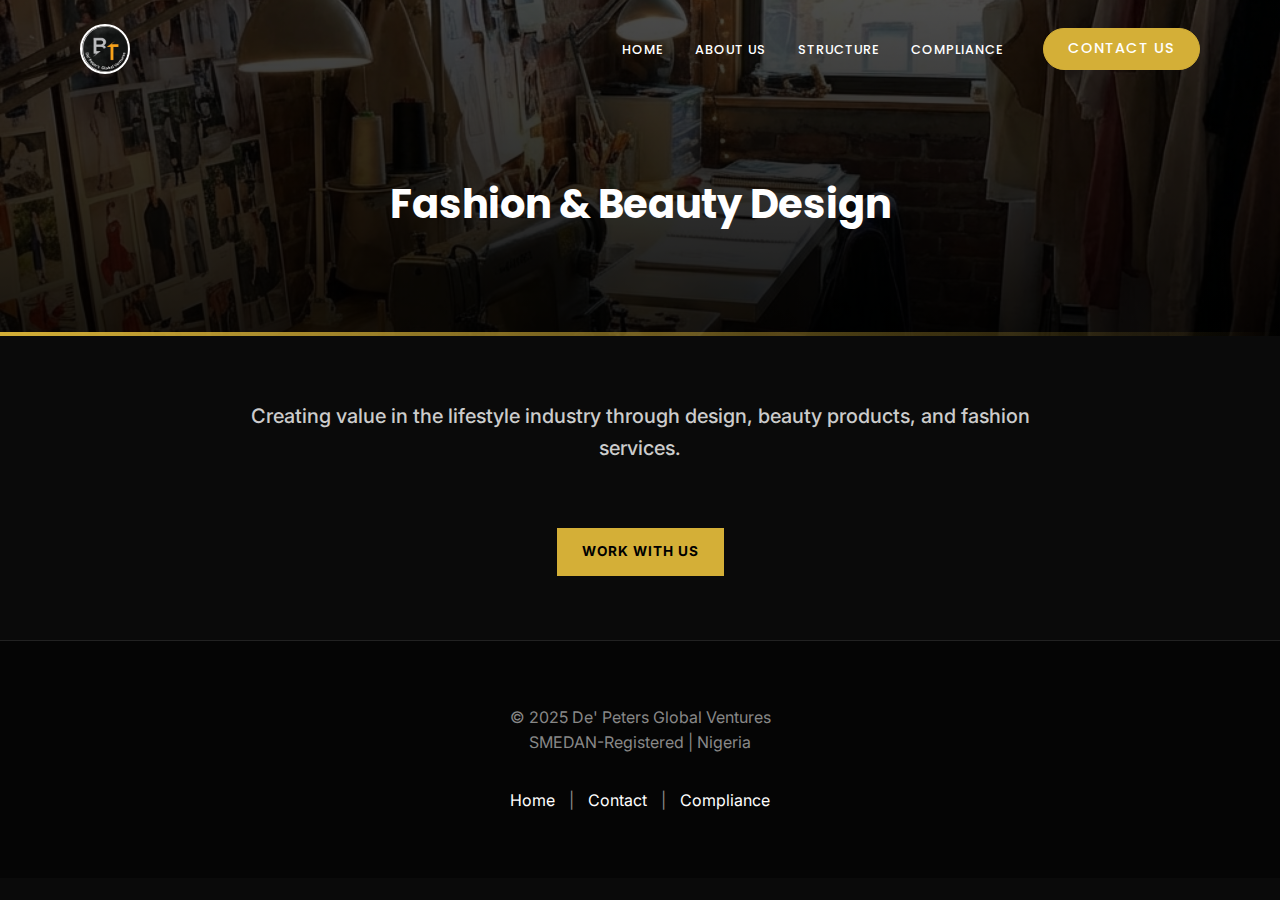
<file: sectors/fashion.html>
<!DOCTYPE html>
<html lang="en">

<head>
    <meta charset="UTF-8">
    <meta name="viewport" content="width=device-width, initial-scale=1.0">
    <title>Fashion - De' Peters Global Ventures</title>
    <link rel='stylesheet' href='https://cdnjs.cloudflare.com/ajax/libs/font-awesome/6.4.0/css/all.min.css'>
    <link rel="stylesheet" href="../assets/css/style.css">
</head>

<body>
    <nav class="navbar">
        <div class="container">
            <a href="../index.html" class="logo"><img src="../assets/images/logo.png" alt="De' Peters Global Ventures"></a>
            <div class="mobile-toggle"><i class="fas fa-bars"></i></div>
            <ul class="nav-links">
                <li><a href="../index.html">Home</a></li>
                <li><a href="../about.html">About Us</a></li>
                <li><a href="../structure.html">Structure</a></li>
                <li><a href="../compliance.html">Compliance</a></li>
                <li><a href="../contact.html" class="btn btn-primary">Contact Us</a></li>
            </ul>
        </div>
    </nav>
    <header class="page-header hero-bg-fashion">
        <div class="container">
            <h1>Fashion & Beauty Design</h1>
        </div>
    </header>
    <section class="section">
        <div class="container">
            <div class="text-center" style="max-width: 800px; margin: 0 auto;">
                <p class="intro-text">Creating value in the lifestyle industry through design, beauty products, and
                    fashion services.</p>
            </div>
            <div class="text-center mt-4">
                <a href="../contact.html" class="btn btn-primary">Work With Us</a>
            </div>
        </div>
    </section>
    <footer class="footer text-center">
        <div class="container">
            <p>&copy; 2025 De' Peters Global Ventures</p>
            <p>SMEDAN-Registered | Nigeria</p>
            <div class="footer-links mt-2">
                <a href="../index.html">Home</a> |
                <a href="../contact.html">Contact</a> |
                <a href="../compliance.html">Compliance</a>
            </div>
        </div>
    </footer>
    <script src="../assets/js/script.js"></script>
</body>

</html>
</file>
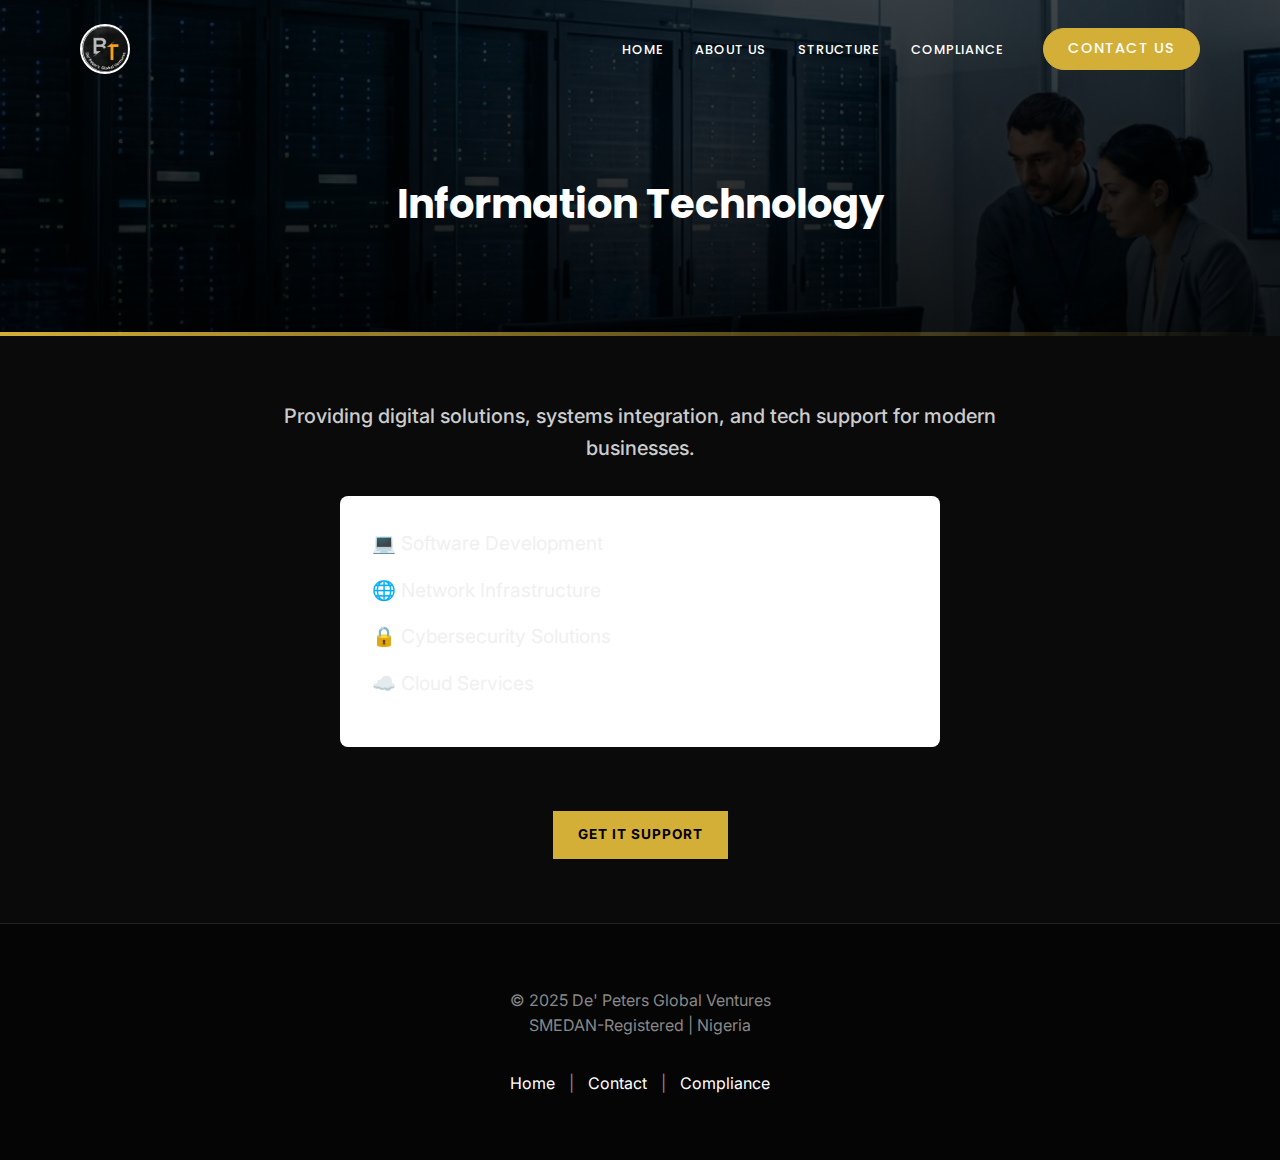
<file: sectors/it.html>
<!DOCTYPE html>
<html lang="en">

<head>
    <meta charset="UTF-8">
    <meta name="viewport" content="width=device-width, initial-scale=1.0">
    <title>IT - De' Peters Global Ventures</title>
    <link rel='stylesheet' href='https://cdnjs.cloudflare.com/ajax/libs/font-awesome/6.4.0/css/all.min.css'>
    <link rel="stylesheet" href="../assets/css/style.css">
</head>

<body>
    <nav class="navbar">
        <div class="container">
            <a href="../index.html" class="logo"><img src="../assets/images/logo.png" alt="De' Peters Global Ventures"></a>
            <div class="mobile-toggle"><i class="fas fa-bars"></i></div>
            <ul class="nav-links">
                <li><a href="../index.html">Home</a></li>
                <li><a href="../about.html">About Us</a></li>
                <li><a href="../structure.html">Structure</a></li>
                <li><a href="../compliance.html">Compliance</a></li>
                <li><a href="../contact.html" class="btn btn-primary">Contact Us</a></li>
            </ul>
        </div>
    </nav>
    <header class="page-header hero-bg-it">
        <div class="container">
            <h1>Information Technology</h1>
        </div>
    </header>
    <section class="section">
        <div class="container">
            <div class="text-center" style="max-width: 800px; margin: 0 auto;">
                <p class="intro-text">Providing digital solutions, systems integration, and tech support for modern
                    businesses.</p>
            </div>
            <ul class="benefit-list mt-4" style="background: white; padding: 2rem; border-radius: 8px;">
                <li>💻 Software Development</li>
                <li>🌐 Network Infrastructure</li>
                <li>🔒 Cybersecurity Solutions</li>
                <li>☁️ Cloud Services</li>
            </ul>
            <div class="text-center mt-4">
                <a href="../contact.html" class="btn btn-primary">Get IT Support</a>
            </div>
        </div>
    </section>
    <footer class="footer text-center">
        <div class="container">
            <p>&copy; 2025 De' Peters Global Ventures</p>
            <p>SMEDAN-Registered | Nigeria</p>
            <div class="footer-links mt-2">
                <a href="../index.html">Home</a> |
                <a href="../contact.html">Contact</a> |
                <a href="../compliance.html">Compliance</a>
            </div>
        </div>
    </footer>
    <script src="../assets/js/script.js"></script>
</body>

</html>
</file>
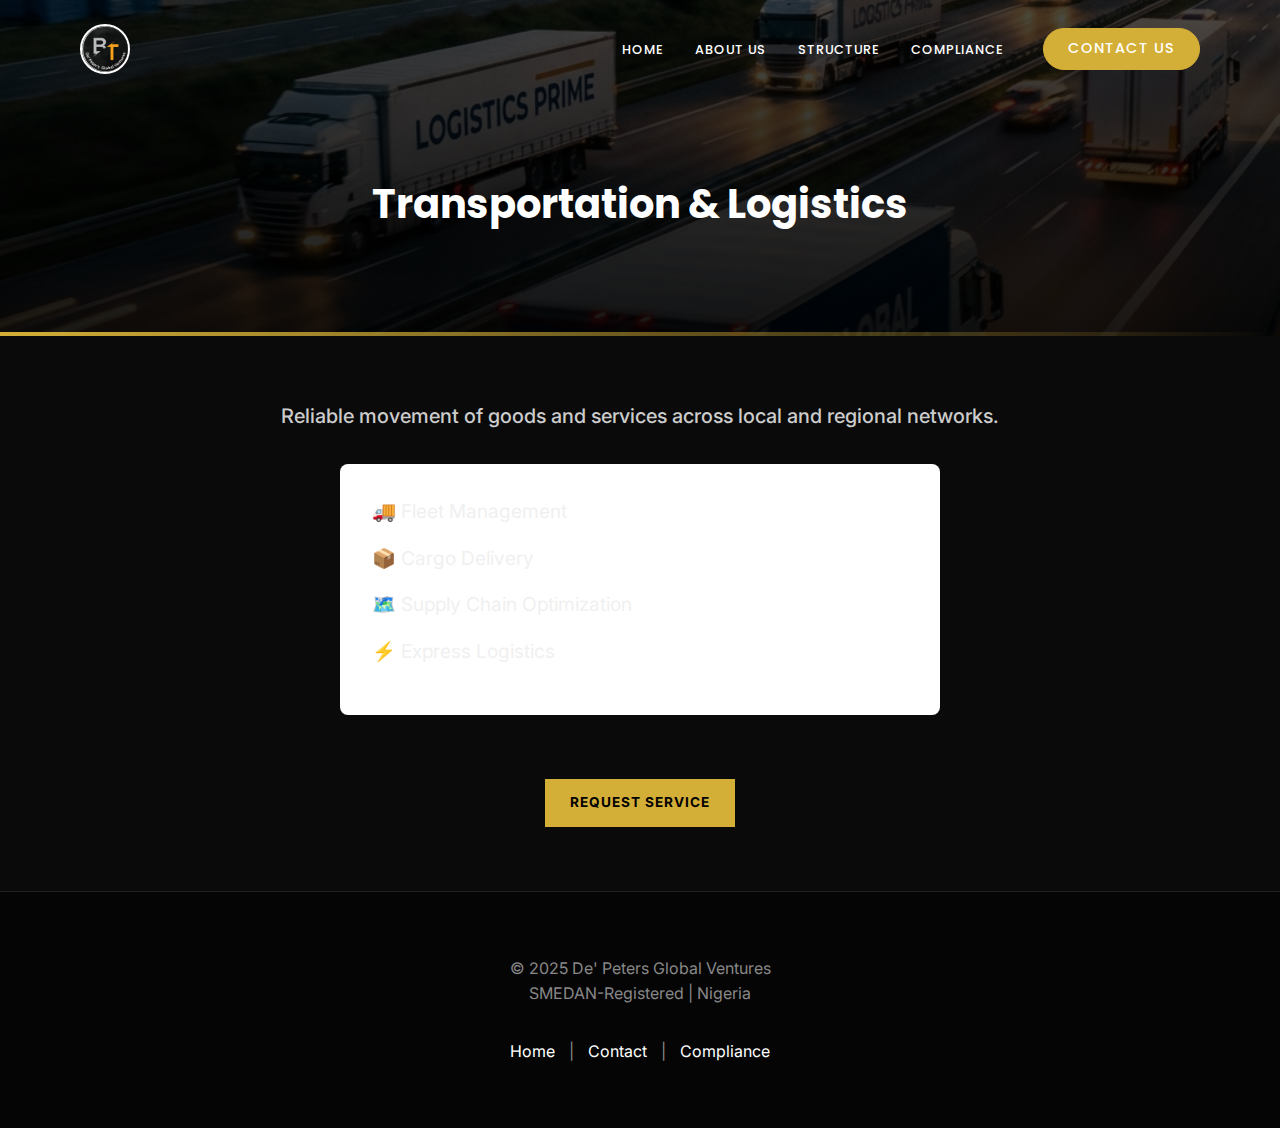
<file: sectors/logistics.html>
<!DOCTYPE html>
<html lang="en">

<head>
    <meta charset="UTF-8">
    <meta name="viewport" content="width=device-width, initial-scale=1.0">
    <title>Logistics - De' Peters Global Ventures</title>
    <link rel='stylesheet' href='https://cdnjs.cloudflare.com/ajax/libs/font-awesome/6.4.0/css/all.min.css'>
    <link rel="stylesheet" href="../assets/css/style.css">
</head>

<body>
    <nav class="navbar">
        <div class="container">
            <a href="../index.html" class="logo"><img src="../assets/images/logo.png" alt="De' Peters Global Ventures"></a>
            <div class="mobile-toggle"><i class="fas fa-bars"></i></div>
            <ul class="nav-links">
                <li><a href="../index.html">Home</a></li>
                <li><a href="../about.html">About Us</a></li>
                <li><a href="../structure.html">Structure</a></li>
                <li><a href="../compliance.html">Compliance</a></li>
                <li><a href="../contact.html" class="btn btn-primary">Contact Us</a></li>
            </ul>
        </div>
    </nav>
    <header class="page-header hero-bg-logistics">
        <div class="container">
            <h1>Transportation & Logistics</h1>
        </div>
    </header>
    <section class="section">
        <div class="container">
            <div class="text-center" style="max-width: 800px; margin: 0 auto;">
                <p class="intro-text">Reliable movement of goods and services across local and regional networks.</p>
            </div>
            <ul class="benefit-list mt-4" style="background: white; padding: 2rem; border-radius: 8px;">
                <li>🚚 Fleet Management</li>
                <li>📦 Cargo Delivery</li>
                <li>🗺️ Supply Chain Optimization</li>
                <li>⚡ Express Logistics</li>
            </ul>
            <div class="text-center mt-4">
                <a href="../contact.html" class="btn btn-primary">Request Service</a>
            </div>
        </div>
    </section>
    <footer class="footer text-center">
        <div class="container">
            <p>&copy; 2025 De' Peters Global Ventures</p>
            <p>SMEDAN-Registered | Nigeria</p>
            <div class="footer-links mt-2">
                <a href="../index.html">Home</a> |
                <a href="../contact.html">Contact</a> |
                <a href="../compliance.html">Compliance</a>
            </div>
        </div>
    </footer>
    <script src="../assets/js/script.js"></script>
</body>

</html>
</file>
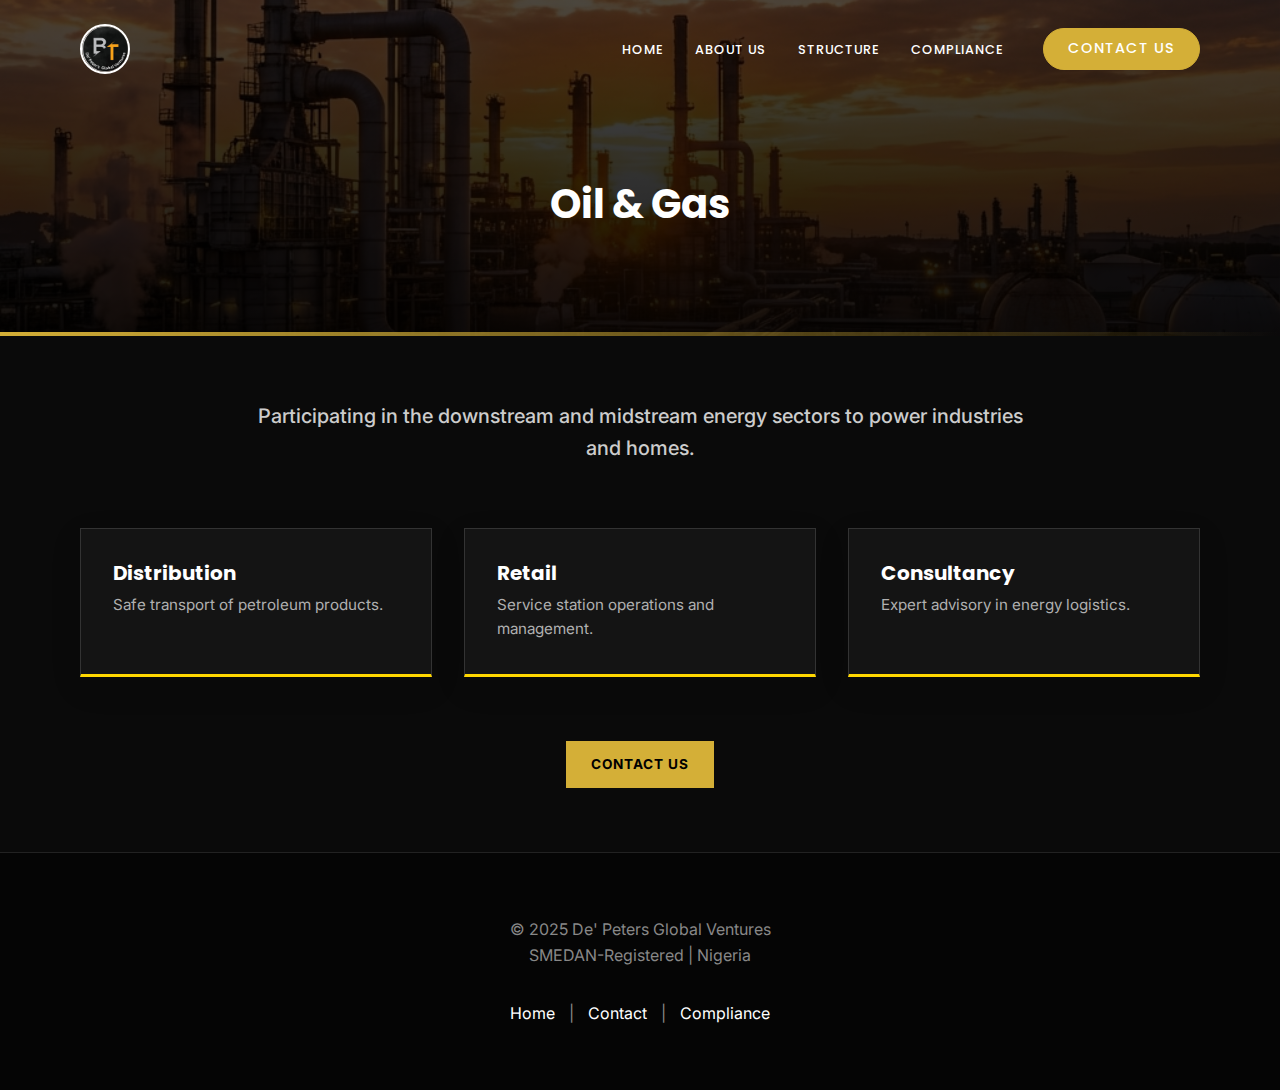
<file: sectors/oil-gas.html>
<!DOCTYPE html>
<html lang="en">

<head>
    <meta charset="UTF-8">
    <meta name="viewport" content="width=device-width, initial-scale=1.0">
    <title>Oil & Gas - De' Peters Global Ventures</title>
    <link rel='stylesheet' href='https://cdnjs.cloudflare.com/ajax/libs/font-awesome/6.4.0/css/all.min.css'>
    <link rel="stylesheet" href="../assets/css/style.css">
</head>

<body>
    <nav class="navbar">
        <div class="container">
            <a href="../index.html" class="logo"><img src="../assets/images/logo.png" alt="De' Peters Global Ventures"></a>
            <div class="mobile-toggle"><i class="fas fa-bars"></i></div>
            <ul class="nav-links">
                <li><a href="../index.html">Home</a></li>
                <li><a href="../about.html">About Us</a></li>
                <li><a href="../structure.html">Structure</a></li>
                <li><a href="../compliance.html">Compliance</a></li>
                <li><a href="../contact.html" class="btn btn-primary">Contact Us</a></li>
            </ul>
        </div>
    </nav>
    <header class="page-header hero-bg-oil">
        <div class="container">
            <h1>Oil & Gas</h1>
        </div>
    </header>
    <section class="section">
        <div class="container">
            <div class="text-center" style="max-width: 800px; margin: 0 auto;">
                <p class="intro-text">Participating in the downstream and midstream energy sectors to power industries
                    and homes.</p>
            </div>
            <div class="grid-3 mt-4">
                <div class="card">
                    <h3>Distribution</h3>
                    <p>Safe transport of petroleum products.</p>
                </div>
                <div class="card">
                    <h3>Retail</h3>
                    <p>Service station operations and management.</p>
                </div>
                <div class="card">
                    <h3>Consultancy</h3>
                    <p>Expert advisory in energy logistics.</p>
                </div>
            </div>
            <div class="text-center mt-4">
                <a href="../contact.html" class="btn btn-primary">Contact Us</a>
            </div>
        </div>
    </section>
    <footer class="footer text-center">
        <div class="container">
            <p>&copy; 2025 De' Peters Global Ventures</p>
            <p>SMEDAN-Registered | Nigeria</p>
            <div class="footer-links mt-2">
                <a href="../index.html">Home</a> |
                <a href="../contact.html">Contact</a> |
                <a href="../compliance.html">Compliance</a>
            </div>
        </div>
    </footer>
    <script src="../assets/js/script.js"></script>
</body>

</html>
</file>
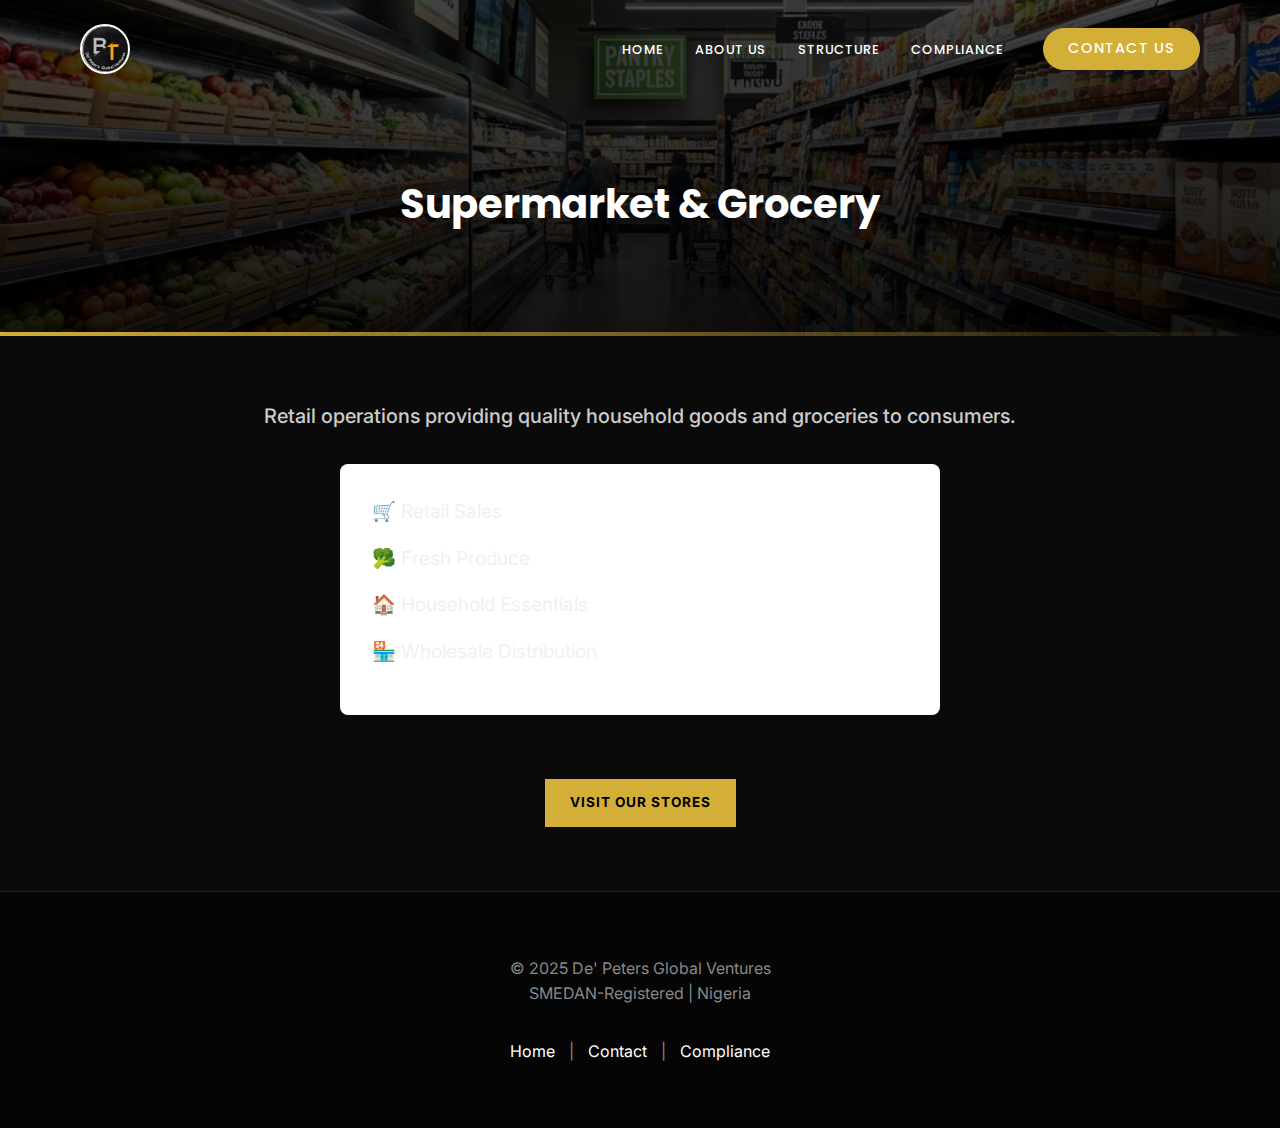
<file: sectors/supermarket.html>
<!DOCTYPE html>
<html lang="en">

<head>
    <meta charset="UTF-8">
    <meta name="viewport" content="width=device-width, initial-scale=1.0">
    <title>Supermarket - De' Peters Global Ventures</title>
    <link rel='stylesheet' href='https://cdnjs.cloudflare.com/ajax/libs/font-awesome/6.4.0/css/all.min.css'>
    <link rel="stylesheet" href="../assets/css/style.css">
</head>

<body>
    <nav class="navbar">
        <div class="container">
            <a href="../index.html" class="logo"><img src="../assets/images/logo.png" alt="De' Peters Global Ventures"></a>
            <div class="mobile-toggle"><i class="fas fa-bars"></i></div>
            <ul class="nav-links">
                <li><a href="../index.html">Home</a></li>
                <li><a href="../about.html">About Us</a></li>
                <li><a href="../structure.html">Structure</a></li>
                <li><a href="../compliance.html">Compliance</a></li>
                <li><a href="../contact.html" class="btn btn-primary">Contact Us</a></li>
            </ul>
        </div>
    </nav>
    <header class="page-header hero-bg-market">
        <div class="container">
            <h1>Supermarket & Grocery</h1>
        </div>
    </header>
    <section class="section">
        <div class="container">
            <div class="text-center" style="max-width: 800px; margin: 0 auto;">
                <p class="intro-text">Retail operations providing quality household goods and groceries to consumers.
                </p>
            </div>
            <ul class="benefit-list mt-4" style="background: white; padding: 2rem; border-radius: 8px;">
                <li>🛒 Retail Sales</li>
                <li>🥦 Fresh Produce</li>
                <li>🏠 Household Essentials</li>
                <li>🏪 Wholesale Distribution</li>
            </ul>
            <div class="text-center mt-4">
                <a href="../contact.html" class="btn btn-primary">Visit Our Stores</a>
            </div>
        </div>
    </section>
    <footer class="footer text-center">
        <div class="container">
            <p>&copy; 2025 De' Peters Global Ventures</p>
            <p>SMEDAN-Registered | Nigeria</p>
            <div class="footer-links mt-2">
                <a href="../index.html">Home</a> |
                <a href="../contact.html">Contact</a> |
                <a href="../compliance.html">Compliance</a>
            </div>
        </div>
    </footer>
    <script src="../assets/js/script.js"></script>
</body>

</html>
</file>
<file: assets/css/style.css>
/* 
   De' Peters Global Ventures
   Global Styles & Design System
*/

@import url('https://fonts.googleapis.com/css2?family=Inter:wght@300;400;500;600;700&family=Poppins:wght@400;500;600;700&display=swap');

:root {
    /* Brand Colors - Black & Gold Overhaul */
    --color-primary: #D4AF37;
    /* Gold as Primary */
    --color-primary-hover: #b89628;
    --color-secondary: #FFFFFF;
    /* White Text */
    --color-accent: #FFD700;
    /* Brighter Gold */

    --color-light-bg: #111111;
    /* Replaced Light BG with Dark */
    --color-white: #FFFFFF;
    --color-text-dark: #FFFFFF;
    /* Inverted for dark theme */
    --color-text-light: #CCCCCC;

    /* Typography */
    --font-heading: 'Poppins', sans-serif;
    --font-body: 'Inter', sans-serif;

    /* Spacing */
    --spacing-xs: 0.5rem;
    --spacing-sm: 1rem;
    --spacing-md: 2rem;
    --spacing-lg: 4rem;
    --spacing-xl: 6rem;

    /* Border Radius */
    --radius-sm: 4px;
    --radius-md: 0px;
    /* Sharp edges for premium look */
    --radius-lg: 0px;

    /* Shadows */
    --shadow-sm: 0 2px 4px rgba(0, 0, 0, 0.5);
    --shadow-md: 0 4px 6px rgba(0, 0, 0, 0.7);
    --shadow-lg: 0 10px 15px rgba(0, 0, 0, 0.8);

    /* Default Theme (Dark) */
    --bg-body: #0a0a0a;
    /* Deep Black */
    --bg-card: #141414;
    /* Dark Grey Card */
    --text-main: #F0F0F0;
    --text-muted: #A0A0A0;
    --bg-light-section: #111111;
    /* Dark Grey Section */
    --color-dark-card: #141414;
}

/* Remove Light Mode defaults from :root and ignore Dark Mode override block since strictly dark */
body {
    background-color: var(--bg-body);
    color: var(--text-main);
}

/* Dark Mode is now default, specific override class removed */

/* Specific Dark Mode Tweaks */
body.dark-mode .navbar {
    background-color: var(--bg-card);
    border-bottom: 1px solid #333;
}

body.dark-mode .nav-links {
    background-color: var(--bg-card);
}

body.dark-mode .nav-links a {
    color: var(--text-main);
}

body.dark-mode .card,
body.dark-mode .benefit-list,
body.dark-mode .mt-4[style*="background: white"] {
    /* Targets inline styles */
    background: var(--bg-card) !important;
    color: var(--text-main);
    border-color: #333;
}

body.dark-mode h1,
body.dark-mode h2,
body.dark-mode h3,
body.dark-mode h4 {
    color: var(--text-main);
}

body.dark-mode .intro-text {
    color: var(--text-muted);
}

body.dark-mode .hero-text {
    color: #ccc;
}

/* Theme Toggle Button - H HIDDEN FOR NEW BRANDING */
#theme-toggle {
    display: none !important;
}

#theme-toggle:hover {
    transform: translateY(-50%) scale(1.1);
}

/* Reset & Base */
*,
*::before,
*::after {
    box-sizing: border-box;
    margin: 0;
    padding: 0;
}

body {
    font-family: var(--font-body);
    color: var(--text-main);
    line-height: 1.6;
    background-color: var(--bg-body);
    transition: background-color 0.3s, color 0.3s;
}

h1,
h2,
h3,
h4,
h5,
h6 {
    font-family: var(--font-heading);
    line-height: 1.2;
    margin-bottom: var(--spacing-sm);
    color: var(--color-secondary);
}

a {
    text-decoration: none;
    color: inherit;
    transition: all 0.3s ease;
}

ul {
    list-style: none;
}

img {
    max-width: 100%;
    display: block;
}

/* Utilities */
.container {
    width: 90%;
    max-width: 1200px;
    margin: 0 auto;
    padding: 0 var(--spacing-sm);
}

.text-primary {
    color: var(--color-primary);
}

.text-accent {
    color: var(--color-accent);
}

.mb-2 {
    margin-bottom: 0.5rem;
}

.btn {
    display: inline-block;
    padding: 12px 24px;
    border-radius: var(--radius-md);
    font-weight: 500;
    cursor: pointer;
    text-align: center;
    border: 2px solid transparent;
}

.btn-primary {
    background-color: var(--color-primary);
    color: #000000;
    /* Black text on Gold */
    border: 1px solid var(--color-primary);
    text-transform: uppercase;
    letter-spacing: 1px;
    font-size: 0.85rem;
    font-weight: 700;
}

.btn-primary:hover {
    background-color: transparent;
    color: var(--color-primary);
    transform: translateY(-2px);
    box-shadow: 0 0 15px rgba(212, 175, 55, 0.4);
}

.btn-secondary {
    background-color: transparent;
    border: 1px solid var(--color-white);
    color: var(--color-white);
    text-transform: uppercase;
    letter-spacing: 1px;
    font-size: 0.85rem;
    font-weight: 700;
}

.btn-secondary:hover {
    background-color: var(--color-white);
    color: #000000;
    border-color: var(--color-white);
}

.btn-secondary:hover {
    background-color: var(--color-primary);
    color: var(--color-white);
}

.text-center {
    text-align: center;
}

.section {
    padding: var(--spacing-lg) 0;
}

/* Navbar Redesign - Professional Floating Card */
.navbar {
    background-color: transparent;
    /* Remove solid green */
    padding: 1.5rem 0;
    position: absolute;
    /* Float over hero */
    top: 0;
    left: 0;
    width: 100%;
    z-index: 1000;
    box-shadow: none;
    /* Removed default shadow */
}

/* Navbar Container Alignment */
.navbar .container {
    display: flex;
    justify-content: space-between;
    align-items: center;
    width: 90%;
    /* Ensure standard width */
}

/* Nav Links - Transparent & Right Aligned */
.nav-links {
    display: flex;
    gap: var(--spacing-md);
    background: transparent;
    /* No background */
    padding: 0;
    border: none;
    box-shadow: none;
    backdrop-filter: none;
    align-items: center;
    margin-left: auto;
    /* Push to right just in case */
}

/* Floating Card for Menu Links - Dark Version */
/* Card styles removed */
/* Card styles removed */

.nav-links a {
    font-weight: 500;
    color: #cccccc;
    /* Light grey text */
    font-family: var(--font-heading);
    font-size: 0.95rem;
    transition: color 0.3s;
    text-transform: uppercase;
    font-size: 0.8rem;
    letter-spacing: 1px;
}

.nav-links a:hover,
.nav-links a.active {
    color: var(--color-primary);
}

/* Button inside nav */
.nav-links .btn-primary {
    padding: 0.5rem 1.5rem;
    border-radius: 30px;
    font-size: 0.9rem;
    margin-left: 0.5rem;
}

.logo {
    display: flex;
    align-items: center;
    text-decoration: none;
}

.logo img {
    height: 50px;
    /* Adjust size */
    width: auto;
    object-fit: contain;
    border-radius: 50%;
    /* Optional: circular logo if suitable */
    border: 2px solid white;
}

/* Removed duplicate logo text styles */

/* Duplicate block removed */

.nav-links a {
    font-weight: 500;
    color: var(--color-secondary);
}

.nav-links a:hover,
.nav-links a.active {
    color: var(--color-primary);
}

.mobile-toggle {
    display: none;
    font-size: 1.5rem;
    cursor: pointer;
}

/* Mobile Nav Override */
@media (max-width: 768px) {
    .mobile-toggle {
        display: block;
        color: white;
        /* Visible on hero */
        font-size: 1.8rem;
        background: rgba(0, 0, 0, 0.2);
        padding: 5px 10px;
        border-radius: 8px;
    }

    .nav-links {
        position: absolute;
        top: 80px;
        right: 5%;
        /* Align right */
        width: 90%;
        /* Card width */
        background: var(--color-white);
        flex-direction: column;
        padding: 2rem;
        box-shadow: 0 10px 30px rgba(0, 0, 0, 0.2);
        transform: translateY(-150%);
        transition: transform 0.3s cubic-bezier(0.4, 0, 0.2, 1);
        border-radius: 16px;
        /* Standard card on mobile */
        gap: 1.5rem;
    }


    .nav-links.active {
        transform: translateY(0);
    }
}

/* Footer */
.footer {
    background-color: #050505;
    /* Deepest Black */
    color: #888;
    padding: var(--spacing-lg) 0;
    margin-top: auto;
    border-top: 1px solid #222;
}

.footer h3 {
    color: var(--color-white);
}

/* Home Page Specifics */
.hero {
    background-color: #f0fdf4;
    /* Fallback */
    background-size: cover;
    background-position: center;
    background-repeat: no-repeat;
    background-repeat: no-repeat;
    padding: 180px 0 100px 0;
    /* Increased top padding for floating nav */
    text-align: center;
    position: relative;
    color: var(--color-white);
    /* Default text to white on bg */
}

/* Overlay for Hero */
.hero::before {
    content: '';
    position: absolute;
    top: 0;
    left: 0;
    width: 100%;
    height: 100%;
    background: linear-gradient(rgba(0, 0, 0, 0.7), rgba(0, 0, 0, 0.9));
    /* Darker overlay */
    z-index: 1;
}

/* Geometric Gold Accent */
.hero::after {
    content: '';
    position: absolute;
    bottom: 0;
    right: 0;
    width: 30%;
    height: 10px;
    background: var(--color-primary);
    clip-path: polygon(10% 0, 100% 0, 100% 100%, 0% 100%);
    z-index: 2;
}

.hero .container {
    position: relative;
    z-index: 2;
}

.hero h1 {
    font-size: 2.5rem;
    color: var(--color-white);
    /* Override for visibility on dark bg */
    font-weight: 800;
    text-shadow: 0 2px 4px rgba(0, 0, 0, 0.3);
}

.hero-sub {
    font-size: 1.25rem;
    color: #f0f0f0;
    font-weight: 500;
    margin-bottom: var(--spacing-sm);
}

.hero-text {
    max-width: 800px;
    margin: 0 auto var(--spacing-md);
    color: #e0e0e0;
}

.intro-text {
    max-width: 800px;
    margin: 0 auto var(--spacing-md);
    color: var(--color-text-light);
    /* Darker grey for white backgrounds */
    font-size: 1.25rem;
    font-weight: 500;
}

.page-header {
    background-color: var(--color-primary);
    background-size: cover;
    background-position: center;
    background-size: cover;
    background-position: center;
    padding: 180px 0 100px 0;
    /* Increased top padding */
    text-align: center;
    position: relative;
}

.page-header::before {
    content: '';
    position: absolute;
    top: 0;
    left: 0;
    width: 100%;
    height: 100%;
    background: linear-gradient(rgba(0, 0, 0, 0.7), rgba(0, 0, 0, 0.9));
    z-index: 1;
}

.page-header::after {
    content: '';
    position: absolute;
    bottom: 0;
    left: 0;
    width: 100%;
    height: 4px;
    background: linear-gradient(90deg, var(--color-primary) 0%, transparent 100%);
    z-index: 2;
}

.page-header .container {
    position: relative;
    z-index: 2;
}

.page-header h1 {
    color: var(--color-white);
    margin-bottom: var(--spacing-xs);
    font-size: 2.5rem;
}


/* Page Specific Hero Backgrounds */
.hero-bg-home {
    background-image: url('../images/hero-home.png');
}

.hero-bg-agri {
    background-image: url('../images/hero-agriculture.png');
}

.hero-bg-logistics {
    background-image: url('../images/hero-logistics.png');
}

.hero-bg-oil {
    background-image: url('../images/hero-oil-gas.png');
}

.hero-bg-it {
    background-image: url('../images/hero-it.png');
}

.hero-bg-electronics {
    background-image: url('../images/hero-electronics.png');
}

.hero-bg-fashion {
    background-image: url('../images/hero-fashion.png');
}

.hero-bg-market {
    background-image: url('../images/hero-supermarket.png');
}

.hero-bg-about {
    background-image: url('../images/hero-about.png');
}

.hero-bg-structure {
    background-image: url('../images/hero-about.png');
    /* Reuse about for structure */
}

.hero-bg-partners {
    background-image: url('../images/hero-partnership.png');
}

.hero-bg-compliance {
    background-image: url('../images/hero-about.png');
    /* Reuse about for compliance */
}

.hero-bg-contact {
    background-image: url('../images/hero-contact.png');
}

/* Helper classes for text visibility */
.text-shadow {
    text-shadow: 0 2px 4px rgba(0, 0, 0, 0.6);
}

.hero-buttons {
    display: flex;
    justify-content: center;
    gap: var(--spacing-sm);
    flex-wrap: wrap;
}

/* Grids */
.grid-4 {
    display: grid;
    grid-template-columns: repeat(auto-fit, minmax(250px, 1fr));
    gap: var(--spacing-md);
}

.grid-3 {
    display: grid;
    grid-template-columns: repeat(auto-fit, minmax(300px, 1fr));
    gap: var(--spacing-md);
}

.grid-2 {
    display: grid;
    grid-template-columns: repeat(auto-fit, minmax(300px, 1fr));
    gap: var(--spacing-md);
}

/* Cards Redesign - Premium Black/Gold */
.card {
    background: var(--color-dark-card);
    padding: var(--spacing-md);
    border-radius: var(--radius-md);
    box-shadow: 0 10px 30px rgba(0, 0, 0, 0.1);
    transition: transform 0.3s, box-shadow 0.3s;
    border: 1px solid #333;
    border-bottom: 3px solid var(--color-accent);
    /* Gold Accent */
    color: #e0e0e0;
    /* Light Text */
}

.card h3 {
    color: var(--color-white);
    font-size: 1.25rem;
    margin-bottom: 0.5rem;
    display: flex;
    align-items: center;
    gap: 10px;
}

.card p {
    color: #b0b0b0;
    font-size: 0.95rem;
}

.card:hover {
    transform: translateY(-5px);
    box-shadow: 0 15px 40px rgba(0, 0, 0, 0.2);
    border-color: var(--color-accent);
}

.sector-card {
    background: var(--color-dark-card);
    color: var(--color-white);
    padding: var(--spacing-lg) var(--spacing-md);
    border-radius: var(--radius-md);
    text-align: center;
    position: relative;
    overflow: hidden;
    min-height: 220px;
    display: flex;
    flex-direction: column;
    justify-content: center;
    align-items: center;
    border: 1px solid #333;
    transition: all 0.3s ease;
}

.sector-card:hover {
    border-color: var(--color-accent);
    box-shadow: 0 0 20px rgba(212, 175, 55, 0.2);
    /* Gold Glow */
    transform: translateY(-5px);
}

.sector-card h3 {
    color: var(--color-white);
    z-index: 2;
    font-size: 1.3rem;
    margin-top: 1rem;
}

.sector-icon {
    font-size: 3.5rem;
    margin-bottom: var(--spacing-sm);
    z-index: 2;
    color: var(--color-accent);
    /* Gold Icons */
}

.sector-card .overlay {
    position: absolute;
    top: 0;
    left: 0;
    width: 100%;
    height: 100%;
    background: rgba(0, 0, 0, 0.5);
    display: flex;
    justify-content: center;
    align-items: center;
    opacity: 0;
    transition: opacity 0.3s;
    z-index: 3;
}

.sector-card:hover .overlay {
    opacity: 1;
}

/* Helpers */
.mt-2 {
    margin-top: var(--spacing-md);
}

.mt-4 {
    margin-top: var(--spacing-lg);
}

.bg-light {
    background-color: var(--color-light-bg);
}

.bg-primary {
    background-color: var(--color-primary);
}

.text-white {
    color: var(--color-white) !important;
}

.text-white h2 {
    color: var(--color-white);
}

.btn-white {
    background-color: var(--color-white);
    color: var(--color-primary);
}

.btn-white:hover {
    background-color: #f0f0f0;
}

.benefit-list {
    max-width: 600px;
    margin: var(--spacing-md) auto;
    font-size: 1.2rem;
}

.benefit-list li {
    margin-bottom: var(--spacing-sm);
}

.footer-links a {
    color: var(--color-white);
    margin: 0 10px;
}
</file>
